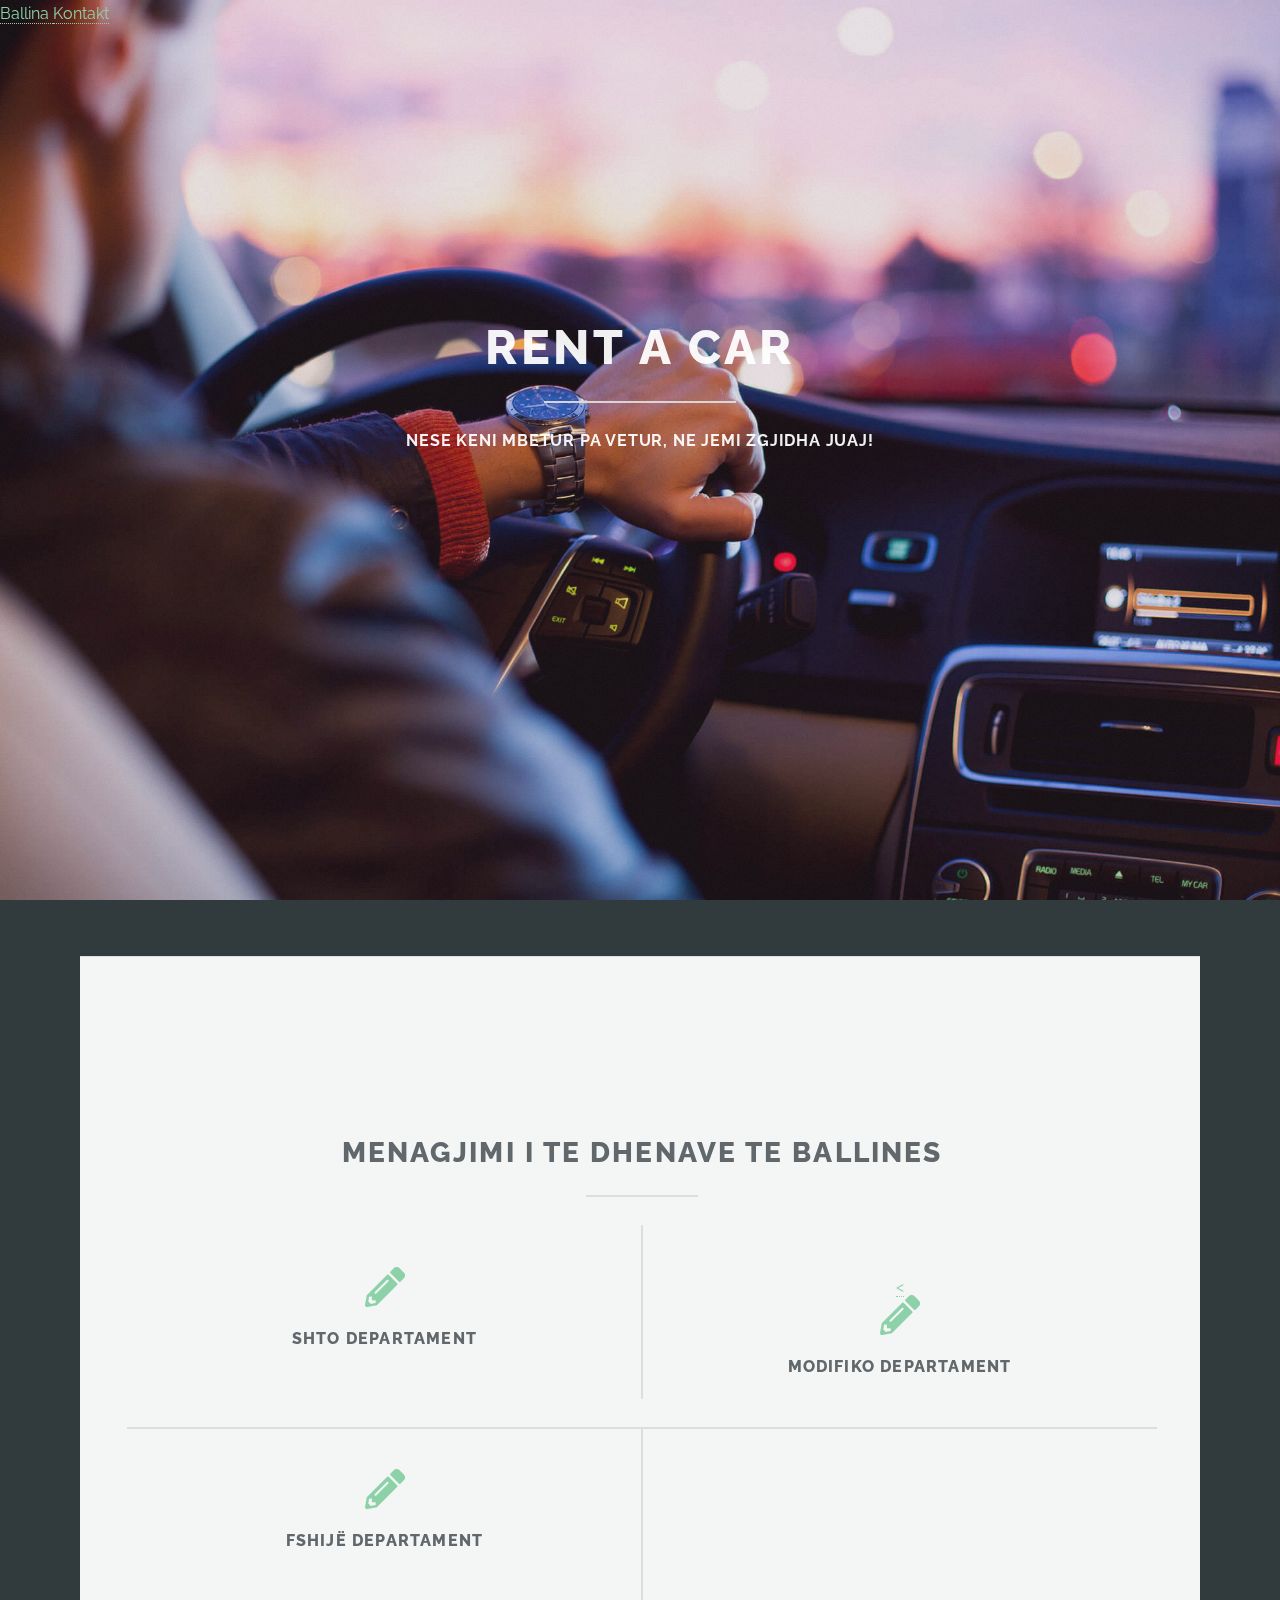
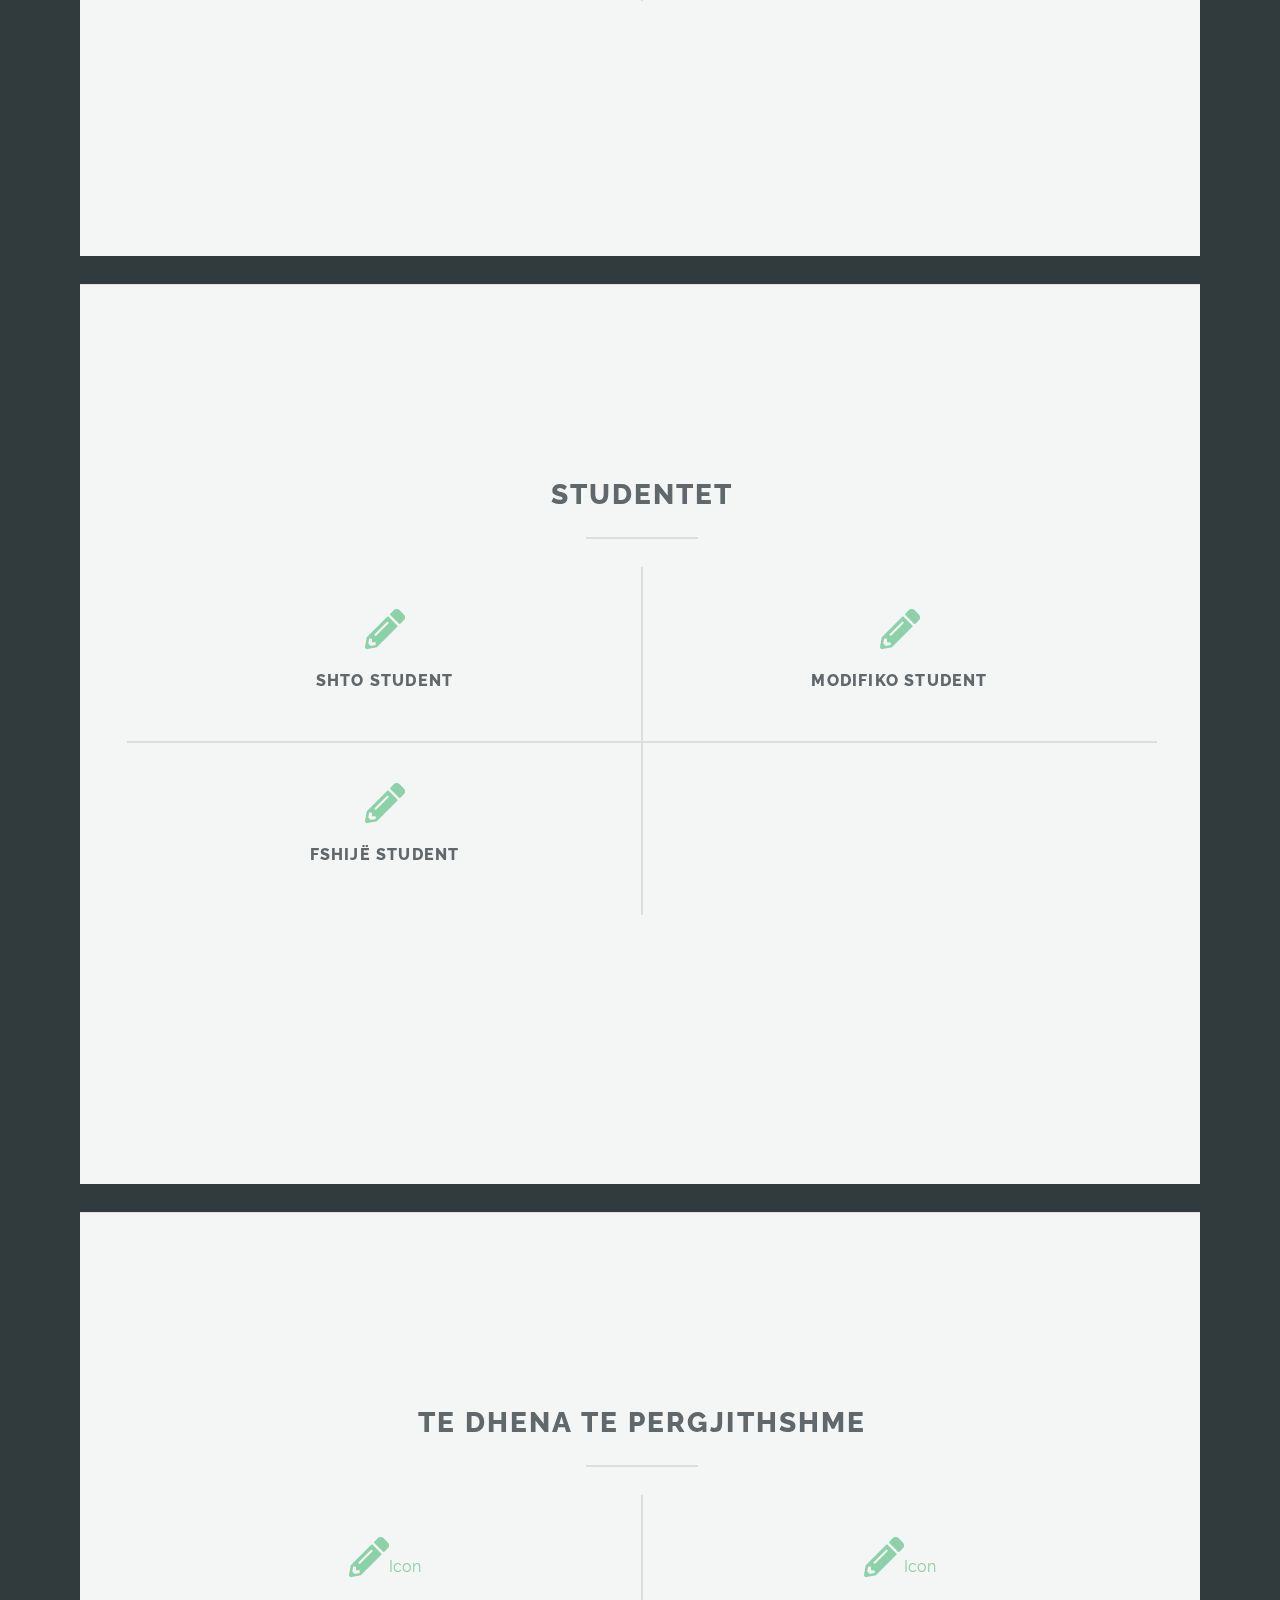
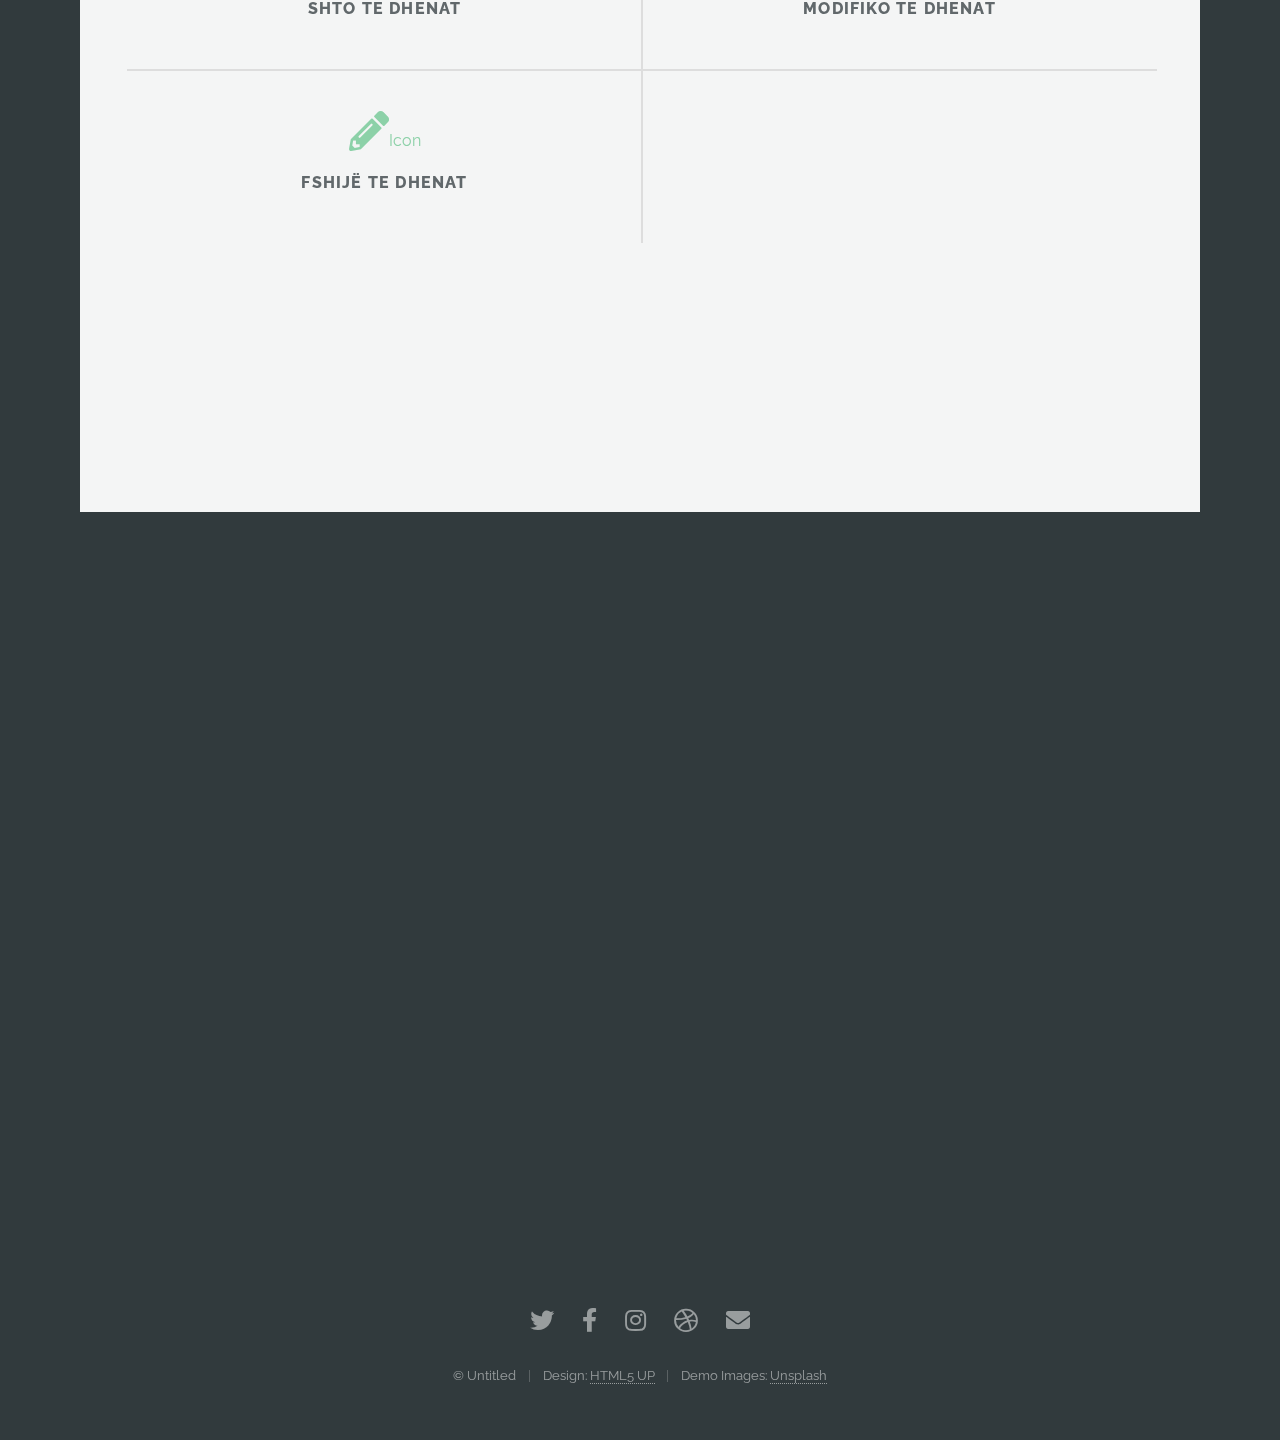
<file: ModuliPerdoruesit/index.html>
<?php


	include('login.php'); // Include Login Script
	if ((isset($_SESSION['username']) != '')) 
	{
		header('Location: admin_home.php');
	}	
?>
<!DOCTYPE HTML>
<!--
	Highlights by HTML5 UP
	html5up.net | @ajlkn
	Free for personal and commercial use under the CCA 3.0 license (html5up.net/license)
-->
<html>
	<head>
		<title>Rent a Car </title>
		<meta charset="utf-8" />
		<meta name="viewport" content="width=device-width, initial-scale=1, user-scalable=no" />
		<link rel="stylesheet" href="assets/css/main.css" />
	</head>
	<body class="is-preload">
	<nav id="nav">
	<a href="index.php"> Ballina </a>
		<a href="kontakt.php"> Kontakt</a>
		</nav>

		<!-- Header -->
			<section id="header">
				<header class="major">
					<h1>Rent a Car </h1>
					<p>Nese keni mbetur pa vetur, ne jemi zgjidha juaj!</p>
				</header>
			</section>

		<!-- One --> </br>
			<section id="one" class="main special">
				<div class="container">
					<span class="image fit primary"><img src="images/pic02.jpg" alt="" /></span>
					<div class="content">
						<header class="major">
							<h2>MENAGJIMI I TE DHENAVE TE BALLINES</</h2>
						</header>
						<ul class="icons-grid">
							<li>
								<a href="shto_departament.php"><span class="icon solid major fa-pencil-alt"></span>
								<h3>Shto Departament</h3></a>
							</li>
							<li>
								<a href="modifiko_departament.php"><<span class="icon solid major fa-pencil-alt"></span>
								<h3>Modifiko Departament</h3></a>
							</li>
							<li>
								<a href="fshije_departament.php"><span class="icon solid major fa-pencil-alt"></span>
								<h3>Fshijë Departament</h3></a>
							</li>
						</ul>
					</div>
				</div>
			</section>
 </br>
		<!-- Two -->
			<section id="two" class="main special">
				<div class="container">
					<span class="image fit primary"><img src="images/pic02.jpg" alt="" /></span>
					<div class="content">
						<header class="major">
							<h2>Studentet</h2>
						</header>
						<ul class="icons-grid">
							<li>
								<a href="shto_student.php"><span class="icon solid major fa-pencil-alt"></span>
								<h3>Shto Student</h3></a>
							</li>
							<li>
								<a href="modifiko_student.php"><span class="icon solid major fa-pencil-alt"></span>
								<h3>Modifiko Student</h3></a>
							</li>
							<li>
								<a href="fshije_student.php"><span class="icon solid major fa-pencil-alt"></span>
								<h3>Fshijë Student</h3></a>
							</li>
						</ul>
					</div>
				</div>
			</section>
 </br>
		<!-- Three -->
			<section id="three" class="main special">
				<div class="container">
					<span class="image fit primary"><img src="images/pic02.jpg" alt="" /></span>
					<div class="content">
						<header class="major">
							<h2>Te dhena te pergjithshme</h2>
						</header>
						<ul class="icons-grid">
							<li>
							<a href="shto_tedhena.php" class="icons-grid"><span class="icon solid major fa-pencil-alt">Icon</span></a>
											<h3>Shto te dhenat</h3>
							</li>
							<li>
							<a href="modifiko_tedhena.php" class="icons-grid"><span class="icon solid major fa-pencil-alt">Icon</span></a>
											<h3>Modifiko te dhenat</h3>
							</li>
							<li>
								<a href="fshije_tedhena.php" class="icons-grid"><span class="icon solid major fa-pencil-alt">Icon</span></a>
											<h3>Fshijë te dhenat</h3>
							</li>
						</ul>
					</div>
				</div>
			</section>
 </br>


		<!-- Footer -->
			<section id="footer">
				<footer>
					<ul class="icons">
						<li><a href="#" class="icon brands alt fa-twitter"><span class="label">Twitter</span></a></li>
						<li><a href="#" class="icon brands alt fa-facebook-f"><span class="label">Facebook</span></a></li>
						<li><a href="#" class="icon brands alt fa-instagram"><span class="label">Instagram</span></a></li>
						<li><a href="#" class="icon brands alt fa-dribbble"><span class="label">Dribbble</span></a></li>
						<li><a href="#" class="icon solid alt fa-envelope"><span class="label">Email</span></a></li>
					</ul>
					<ul class="copyright">
						<li>&copy; Untitled</li><li>Design: <a href="http://html5up.net">HTML5 UP</a></li><li>Demo Images: <a href="http://unsplash.com">Unsplash</a></li>
					</ul>
				</footer>
			</section>

		<!-- Scripts -->
			<script src="assets/js/jquery.min.js"></script>
			<script src="assets/js/jquery.scrollex.min.js"></script>
			<script src="assets/js/jquery.scrolly.min.js"></script>
			<script src="assets/js/browser.min.js"></script>
			<script src="assets/js/breakpoints.min.js"></script>
			<script src="assets/js/util.js"></script>
			<script src="assets/js/main.js"></script>
	
	</body>
</html>
</file>
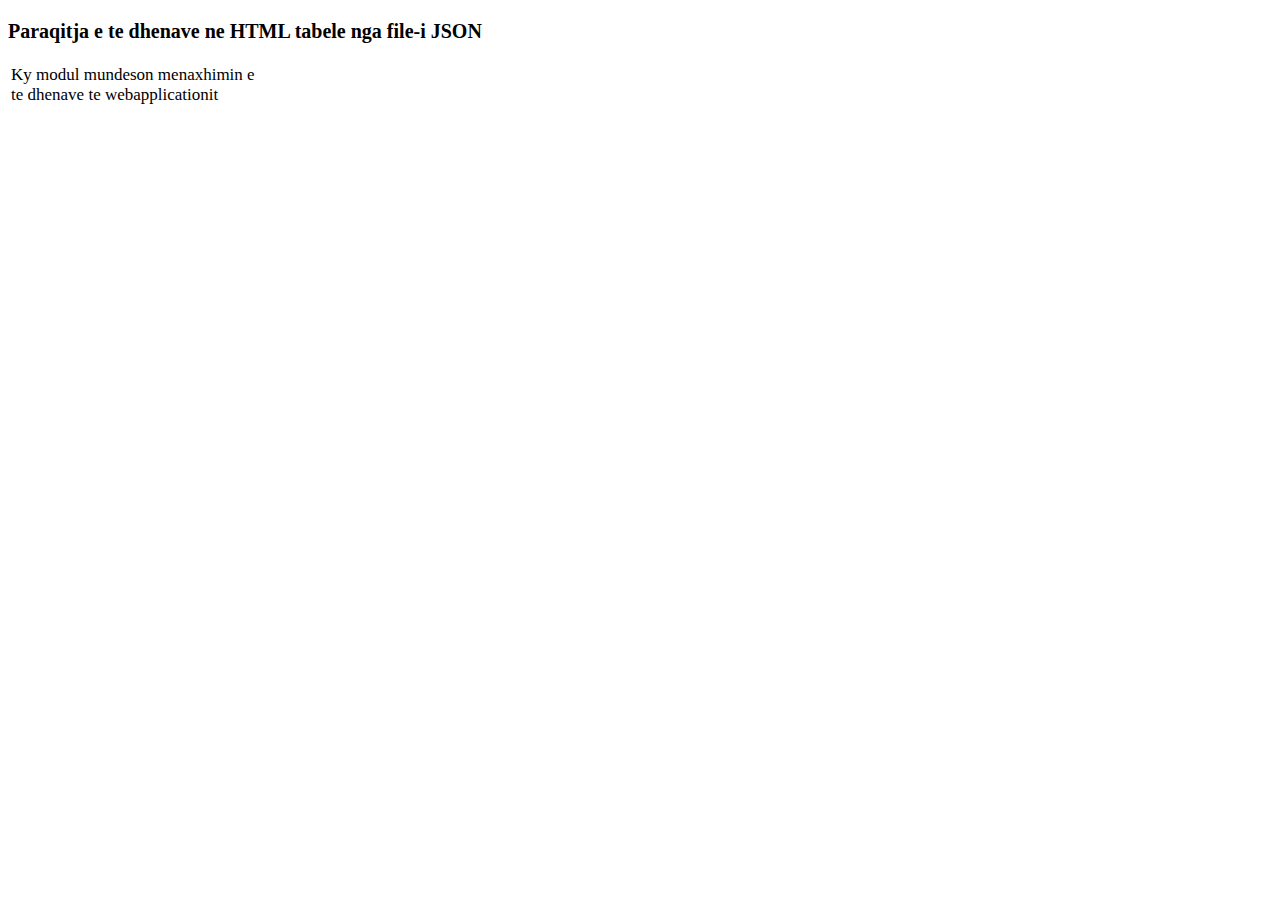
<file: ModuliAdministratorit/jquery.html>
<!DOCTYPE html>
<html>
<head>
    <script src="jquery.js"></script>

    <style>
        table
        {
            width: 20%;
            font: 17px Calibri;
        }
        table, th, td 
        {
            border: solid 0px #DDD;
            border-collapse: collapse;
            padding: 2px 3px;
            text-align: left;
        }
    </style>
</head>
<body>
    <p style=" font: 20px Calibri;"><b>Paraqitja e te dhenave ne HTML tabele nga file-i JSON</b></p>
    <div id="showData"></div>
</body>

<script>
    $(document).ready(function () {
        $.getJSON("test.json", function (data) {

            var arrItems = [];      // THE ARRAY TO STORE JSON ITEMS.
            $.each(data, function (index, value) {
                arrItems.push(value);       // PUSH THE VALUES INSIDE THE ARRAY.
            });

            // EXTRACT VALUE FOR TABLE HEADER.
            var col = [];
            for (var i = 0; i < arrItems.length; i++) {
                for (var key in arrItems[i]) {
                    if (col.indexOf(key) === -1) {
                        col.push(key);
                    }
                }
            }

            // CREATE DYNAMIC TABLE.
            var table = document.createElement("table");

            // CREATE HTML TABLE HEADER ROW USING THE EXTRACTED HEADERS ABOVE.

            var tr = table.insertRow(-1);                   // TABLE ROW.

           /* for (var i = 0; i < col.length; i++) {
                var th = document.createElement("th");      // TABLE HEADER.
                th.innerHTML = col[i];
                tr.appendChild(th);
            }*/

            // ADD JSON DATA TO THE TABLE AS ROWS.
            for (var i = 0; i < arrItems.length; i++) {

                tr = table.insertRow(-1);

                for (var j = 0; j < col.length; j++) {
                    var tabCell = tr.insertCell(-1);
                    tabCell.innerHTML = arrItems[i][col[j]];
                }
            }

            // FINALLY ADD THE NEWLY CREATED TABLE WITH JSON DATA TO A CONTAINER.
            var divContainer = document.getElementById("showData");
            divContainer.innerHTML = "";
            divContainer.appendChild(table);
        });
    });
</script>
</html>
</file>
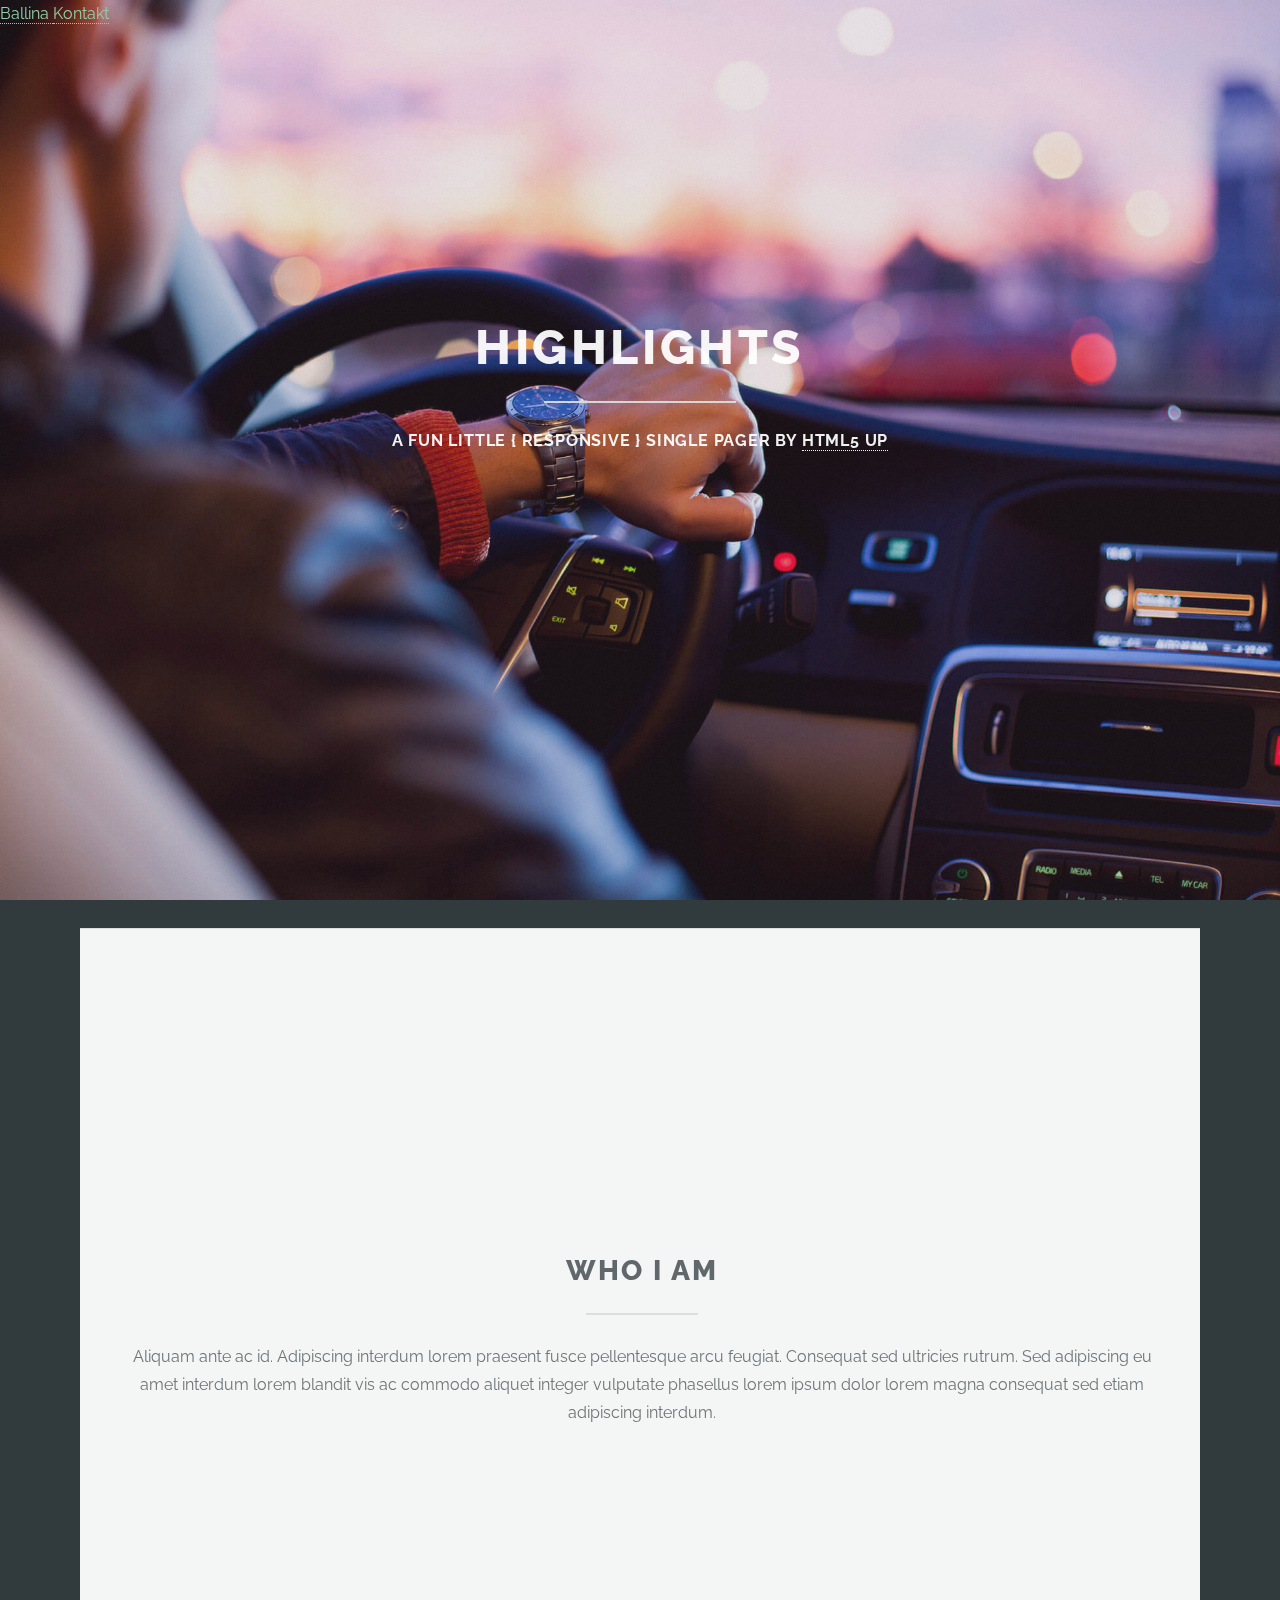
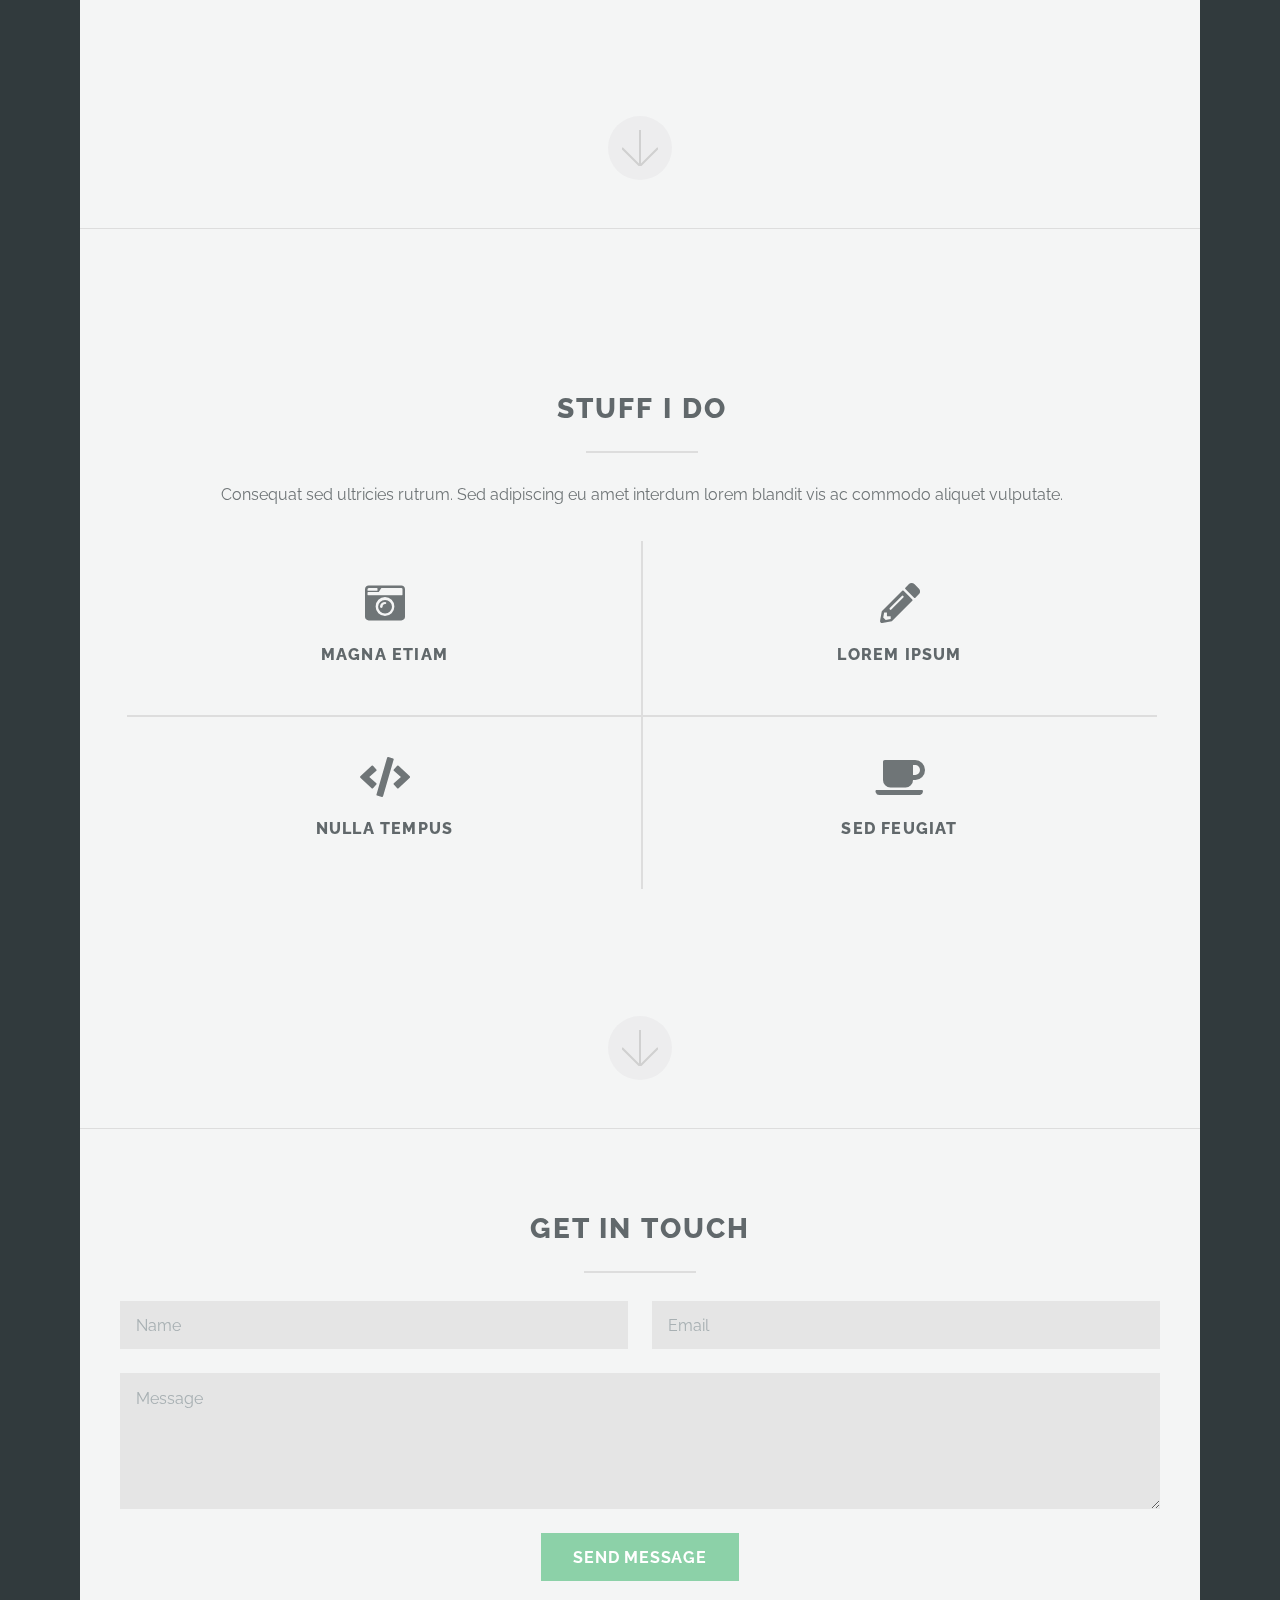
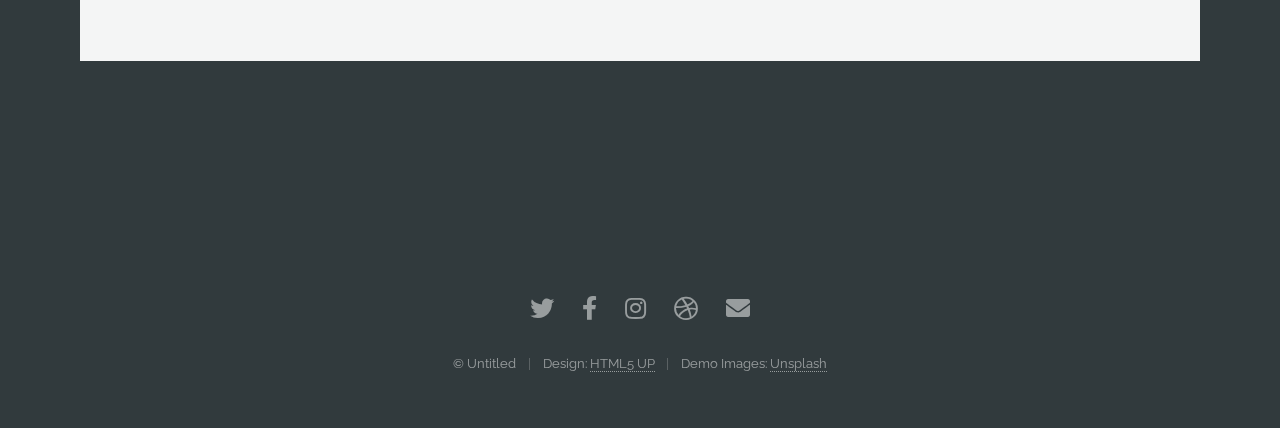
<file: ModuliPerdoruesit/kontakt.php.html>
<!DOCTYPE HTML>
<!--
	Highlights by HTML5 UP
	html5up.net | @ajlkn
	Free for personal and commercial use under the CCA 3.0 license (html5up.net/license)
-->
<html>
	<head>
		<title>Highlights by HTML5 UP</title>
		<meta charset="utf-8" />
		<meta name="viewport" content="width=device-width, initial-scale=1, user-scalable=no" />
		<link rel="stylesheet" href="assets/css/main.css" />
	</head>
	<body class="is-preload">
	<nav id="nav">
	<a href="index.php"> Ballina </a>
		<a href="kontakt.php"> Kontakt</a>
		</nav>

		<!-- Header -->
			<section id="header">
				<header class="major">
					<h1>Highlights</h1>
					<p>A fun little { responsive } single pager by <a href="http://html5up.net">HTML5 UP</a></p>
				</header>
			</section>

		<!-- One -->
			<section id="one" class="main special">
				<div class="container">
					<span class="image fit primary"><img src="images/pic01.jpg" alt="" /></span>
					<div class="content">
						<header class="major">
							<h2>Who I am</h2>
						</header>
						<p>Aliquam ante ac id. Adipiscing interdum lorem praesent fusce pellentesque arcu feugiat. Consequat sed ultricies rutrum. Sed adipiscing eu amet interdum lorem blandit vis ac commodo aliquet integer vulputate phasellus lorem ipsum dolor lorem magna consequat sed etiam adipiscing interdum.</p>
					</div>
					<a href="#two" class="goto-next scrolly">Next</a>
				</div>
			</section>

		<!-- Two -->
			<section id="two" class="main special">
				<div class="container">
					<span class="image fit primary"><img src="images/pic02.jpg" alt="" /></span>
					<div class="content">
						<header class="major">
							<h2>Stuff I do</h2>
						</header>
						<p>Consequat sed ultricies rutrum. Sed adipiscing eu amet interdum lorem blandit vis ac commodo aliquet vulputate.</p>
						<ul class="icons-grid">
							<li>
								<span class="icon solid major fa-camera-retro"></span>
								<h3>Magna Etiam</h3>
							</li>
							<li>
								<span class="icon solid major fa-pencil-alt"></span>
								<h3>Lorem Ipsum</h3>
							</li>
							<li>
								<span class="icon solid major fa-code"></span>
								<h3>Nulla Tempus</h3>
							</li>
							<li>
								<span class="icon solid major fa-coffee"></span>
								<h3>Sed Feugiat</h3>
							</li>
						</ul>
					</div>
					<a href="#three" class="goto-next scrolly">Next</a>
				</div>
			</section>



		<!-- Footer -->
			<section id="footer">
				<div class="container">
					<header class="major">
						<h2>Get in touch</h2>
					</header>
					<form method="post" action="#">
						<div class="row gtr-uniform">
							<div class="col-6 col-12-xsmall"><input type="text" name="name" id="name" placeholder="Name" /></div>
							<div class="col-6 col-12-xsmall"><input type="email" name="email" id="email" placeholder="Email" /></div>
							<div class="col-12"><textarea name="message" id="message" placeholder="Message" rows="4"></textarea></div>
							<div class="col-12">
								<ul class="actions special">
									<li><input type="submit" value="Send Message" class="primary" /></li>
								</ul>
							</div>
						</div>
					</form>
				</div>
				<footer>
					<ul class="icons">
						<li><a href="#" class="icon brands alt fa-twitter"><span class="label">Twitter</span></a></li>
						<li><a href="#" class="icon brands alt fa-facebook-f"><span class="label">Facebook</span></a></li>
						<li><a href="#" class="icon brands alt fa-instagram"><span class="label">Instagram</span></a></li>
						<li><a href="#" class="icon brands alt fa-dribbble"><span class="label">Dribbble</span></a></li>
						<li><a href="#" class="icon solid alt fa-envelope"><span class="label">Email</span></a></li>
					</ul>
					<ul class="copyright">
						<li>&copy; Untitled</li><li>Design: <a href="http://html5up.net">HTML5 UP</a></li><li>Demo Images: <a href="http://unsplash.com">Unsplash</a></li>
					</ul>
				</footer>
			</section>

		<!-- Scripts -->
			<script src="assets/js/jquery.min.js"></script>
			<script src="assets/js/jquery.scrollex.min.js"></script>
			<script src="assets/js/jquery.scrolly.min.js"></script>
			<script src="assets/js/browser.min.js"></script>
			<script src="assets/js/breakpoints.min.js"></script>
			<script src="assets/js/util.js"></script>
			<script src="assets/js/main.js"></script>

	</body>
</html>
</file>
<file: ModuliPerdoruesit/assets/css/main.css>
@import url("fontawesome-all.min.css");
@import url("https://fonts.googleapis.com/css?family=Raleway:400,400italic,700,800");

/*
	Highlights by HTML5 UP
	html5up.net | @ajlkn
	Free for personal and commercial use under the CCA 3.0 license (html5up.net/license)
*/

html, body, div, span, applet, object,
iframe, h1, h2, h3, h4, h5, h6, p, blockquote,
pre, a, abbr, acronym, address, big, cite,
code, del, dfn, em, img, ins, kbd, q, s, samp,
small, strike, strong, sub, sup, tt, var, b,
u, i, center, dl, dt, dd, ol, ul, li, fieldset,
form, label, legend, table, caption, tbody,
tfoot, thead, tr, th, td, article, aside,
canvas, details, embed, figure, figcaption,
footer, header, hgroup, menu, nav, output, ruby,
section, summary, time, mark, audio, video {
	margin: 0;
	padding: 0;
	border: 0;
	font-size: 100%;
	font: inherit;
	vertical-align: baseline;}

article, aside, details, figcaption, figure,
footer, header, hgroup, menu, nav, section {
	display: block;}

body {
	line-height: 1;
}

ol, ul {
	list-style: none;
}

blockquote, q {
	quotes: none;
}

	blockquote:before, blockquote:after, q:before, q:after {
		content: '';
		content: none;
	}

table {
	border-collapse: collapse;
	border-spacing: 0;
}

body {
	-webkit-text-size-adjust: none;
}

mark {
	background-color: transparent;
	color: inherit;
}

input::-moz-focus-inner {
	border: 0;
	padding: 0;
}

input, select, textarea {
	-moz-appearance: none;
	-webkit-appearance: none;
	-ms-appearance: none;
	appearance: none;
}

/* Basic */

	html {
		box-sizing: border-box;
	}

	*, *:before, *:after {
		box-sizing: inherit;
	}

	html {
		background-color: #313a3d;
		background-attachment: fixed,						fixed;
		background-image: url("images/overlay.png"), url("../../images/bg.jpg");
		background-position: top left,					center center;
		background-repeat: repeat,						none;
		background-size: auto,						cover;
	}

	html.is-preload *, html.is-preload *:before, html.is-preload *:after {
		-moz-animation: none !important;
		-webkit-animation: none !important;
		-ms-animation: none !important;
		animation: none !important;
		-moz-transition: none !important;
		-webkit-transition: none !important;
		-ms-transition: none !important;
		transition: none !important;
	}

	html.is-touch {
		height: 100vh;
		overflow: hidden;
	}

		html.is-touch #wrapper {
			-webkit-backface-visibility: hidden;
			-webkit-overflow-scrolling: touch;
			-webkit-transform: translate3d(0, 0, 0);
			height: 100vh;
			overflow: auto;
		}

	body, input, select, textarea {
		color: #6f7577;
		font-family: "Raleway", "Helvetica", sans-serif;
		font-size: 15pt;
		font-weight: 400;
		line-height: 1.75em;
	}

	a {
		-moz-transition: color 0.2s ease-in-out, border-bottom-color 0.2s ease-in-out;
		-webkit-transition: color 0.2s ease-in-out, border-bottom-color 0.2s ease-in-out;
		-ms-transition: color 0.2s ease-in-out, border-bottom-color 0.2s ease-in-out;
		transition: color 0.2s ease-in-out, border-bottom-color 0.2s ease-in-out;
		border-bottom: dotted 1px;
		color: #8cd1a8;
		text-decoration: none;
	}

		a:hover {
			border-bottom-color: transparent !important;
			color: #8cd1a8 !important;
			text-decoration: none;
		}

	strong, b {
		color: #61686b;
		font-weight: 700;
	}

	em, i {
		font-style: italic;
	}

	p {
		margin: 0 0 2em 0;
	}

	h1, h2, h3, h4, h5, h6 {
		color: #61686b;
		font-weight: 800;
		letter-spacing: 0.075em;
		line-height: 1em;
		margin: 0 0 1em 0;
		text-transform: uppercase;
	}

		h1 a, h2 a, h3 a, h4 a, h5 a, h6 a {
			color: inherit;
			text-decoration: none;
		}

	h2 {
		font-size: 1.75em;
		line-height: 1.5em;
	}

	h3 {
		font-size: 1em;
		line-height: 1.5em;
	}

	h4 {
		font-size: 0.9em;
		line-height: 1.5em;
	}

	h5 {
		font-size: 0.8em;
		line-height: 1.5em;
	}

	h6 {
		font-size: 0.7em;
		line-height: 1.5em;
	}

	sub {
		font-size: 0.8em;
		position: relative;
		top: 0.5em;
	}

	sup {
		font-size: 0.8em;
		position: relative;
		top: -0.5em;
	}

	hr {
		border: 0;
		border-bottom: solid 1px #dddddd;
		margin: 2em 0;
	}

		hr.major {
			margin: 3em 0;
		}

	blockquote {
		border-left: solid 6px #dddddd;
		font-style: italic;
		margin: 0 0 2em 0;
		padding: 0.5em 0 0.5em 1.5em;
	}

	code {
		background: rgba(144, 144, 144, 0.075);
		font-family: "Courier New", monospace;
		font-size: 0.9em;
		margin: 0 0.25em;
		padding: 0.25em 0.65em;
	}

	pre {
		-webkit-overflow-scrolling: touch;
		font-family: "Courier New", monospace;
		font-size: 0.9em;
		margin: 0 0 2em 0;
	}

		pre code {
			display: block;
			line-height: 1.75em;
			padding: 1em 1.5em;
			overflow-x: auto;
		}

	.align-left {
		text-align: left;
	}

	.align-center {
		text-align: center;
	}

	.align-right {
		text-align: right;
	}
	
	
	
			/*== Car List CSS ==*/

.single-car-wrap {
	-webkit-box-shadow: 0 1px 5px rgba(0, 0, 0, 0.4);
	box-shadow: 0 1px 5px rgba(0, 0, 0, 0.4);
	color: #7f7f7f;
	line-height: 1.8;
	margin-bottom: 50px;
}

.single-car-wrap:last-child {
	margin-bottom: 0;
}

.car-thumb-1 {
	background-image: url(assets/img/car/car-1.jpg);
}

.car-thumb-2 {
	background-image: url(assets/img/car/car-2.jpg);
}

.car-thumb-3 {
	background-image: url(assets/img/car/car-3.jpg);
}

.car-thumb-4 {
	background-image: url(assets/img/car/car-4.jpg);
}

.car-list-thumb {
	background-size: cover;
	background-position: center center;
	height: 100%;
	max-height: 100%;
	width: 100%;
	max-width: 100%;

}

.car-list-info {
	padding-right: 10px;
	position: relative;
	margin-bottom: 10px;
}

.car-list-info h2 a {
	color: #22252c;
	font-size: 20px;
	font-weight: 600;
}

.car-list-info h5 {
	border-bottom: 1px solid #ddd;
	color:green;
	font-size: 15px;
	margin-bottom: 12px;
	margin-top: 5px;
	padding-bottom: 15px;
	text-transform: uppercase;
}

.car-info-list {
	display: -webkit-box;
	display: -ms-flexbox;
	display: flex;
	-webkit-box-orient: horizontal;
	-webkit-box-direction: normal;
	-ms-flex-flow: row nowrap;
	flex-flow: row nowrap;
	font-size: 13px;
	font-weight: 600;
	margin: 10px 0;
	text-align: center;
}

.car-info-list li {
	border: 1px solid #ccc;
	-ms-flex-preferred-size: 100%;
	flex-basis: 100%;
	padding: 3px;
	position: relative;
	list-style-type: none;
}


.car-info-list li + li {
	border-left: 1;
}

.rent-btn {
	background-color: #000;
	color: #fff;
	display: inline-block;
	font-weight: 600;
	margin-top: 5px;
	padding: 8px 30px;
	-webkit-transition: all 0.4s ease 0s;
	transition: all 0.4s ease 0s;
}

.rent-btn:hover {
	background-color: #ffd000;
	color: #fff;
}




.car-details-content h2 {
	border-bottom: 1px solid #ffd000;
	font-weight: 400;
	margin-bottom: 20px;
	padding-bottom: 10px;
}

.car-details-content h2 span {
	float: right;
	font-size: 18px;
}

.car-details-info {
	color: #666;
	line-height: 2;
	padding-top: 30px;
}

.car-details-info h4 {
	color: #000;
	font-size: 20px;
	margin-bottom: 10px;
	text-transform: uppercase;
}

.technical-info {
	margin-top: 30px;
}

.tech-info-list li {
	float: left;
	position: relative;
	width: 33.333%;
}

.tech-info-list ul {
	line-height: 5;
	overflow: hidden;
}

.tech-info-list li::before {
	color: #fab702;
	content: "\f058";
	font-family: FontAwesome;
	margin-right: 15px;
}

.car-preview-crousel .owl-dots {
	background-color: rgba(0, 0, 0, 0.5);
	margin-top: -33px;
	padding: 5px;
	position: relative;
	text-align: center;
	z-index: 99;
}

.car-preview-crousel .owl-dots div {
	background-color: #fff;
	border-radius: 50%;
	display: inline-block;
	height: 10px;
	margin-right: 5px;
	width: 10px;
}

.car-preview-crousel .owl-dots div.active {
	background-color: #ffd000;
}


/* Container */

	.container {
		margin: 0 auto;
		max-width: calc(100% - 4em);
		width: 70em;
	}

		.container.xsmall {
			width: 8.75em;
		}

		.container.small {
			width: 17.5em;
		}

		.container.medium {
			width: 26.25em;
		}

		.container.large {
			width: 43.75em;
		}

		.container.xlarge {
			width: 52.5em;
		}

		.container.max {
			width: 100%;
		}

		@media screen and (max-width: 980px) {

			.container {
				width: 80% !important;
				max-width: 100% !important;
			}

		}

		@media screen and (max-width: 480px) {

			.container {
				width: 100% !important;
			}

		}

/* Row */

	.row {
		display: flex;
		flex-wrap: wrap;
		box-sizing: border-box;
		align-items: stretch;
	}

		.row > * {
			box-sizing: border-box;
		}

		.row.gtr-uniform > * > :last-child {
			margin-bottom: 0;
		}

		.row.aln-left {
			justify-content: flex-start;
		}

		.row.aln-center {
			justify-content: center;
		}

		.row.aln-right {
			justify-content: flex-end;
		}

		.row.aln-top {
			align-items: flex-start;
		}

		.row.aln-middle {
			align-items: center;
		}

		.row.aln-bottom {
			align-items: flex-end;
		}

		.row > .imp {
			order: -1;
		}

		.row > .col-1 {
			width: 8.33333%;
		}

		.row > .off-1 {
			margin-left: 8.33333%;
		}

		.row > .col-2 {
			width: 16.66667%;
		}

		.row > .off-2 {
			margin-left: 16.66667%;
		}

		.row > .col-3 {
			width: 25%;
		}

		.row > .off-3 {
			margin-left: 25%;
		}

		.row > .col-4 {
			width: 33.33333%;
		}

		.row > .off-4 {
			margin-left: 33.33333%;
		}

		.row > .col-5 {
			width: 41.66667%;
		}

		.row > .off-5 {
			margin-left: 41.66667%;
		}

		.row > .col-6 {
			width: 50%;
		}

		.row > .off-6 {
			margin-left: 50%;
		}

		.row > .col-7 {
			width: 58.33333%;
		}

		.row > .off-7 {
			margin-left: 58.33333%;
		}

		.row > .col-8 {
			width: 66.66667%;
		}

		.row > .off-8 {
			margin-left: 66.66667%;
		}

		.row > .col-9 {
			width: 75%;
		}

		.row > .off-9 {
			margin-left: 75%;
		}

		.row > .col-10 {
			width: 83.33333%;
		}

		.row > .off-10 {
			margin-left: 83.33333%;
		}

		.row > .col-11 {
			width: 91.66667%;
		}

		.row > .off-11 {
			margin-left: 91.66667%;
		}

		.row > .col-12 {
			width: 100%;
		}

		.row > .off-12 {
			margin-left: 100%;
		}

		.row.gtr-0 {
			margin-top: 0;
			margin-left: 0em;
		}

			.row.gtr-0 > * {
				padding: 0 0 0 0em;
			}

			.row.gtr-0.gtr-uniform {
				margin-top: 0em;
			}

				.row.gtr-0.gtr-uniform > * {
					padding-top: 0em;
				}

		.row.gtr-25 {
			margin-top: 0;
			margin-left: -0.375em;
		}

			.row.gtr-25 > * {
				padding: 0 0 0 0.375em;
			}

			.row.gtr-25.gtr-uniform {
				margin-top: -0.375em;
			}

				.row.gtr-25.gtr-uniform > * {
					padding-top: 0.375em;
				}

		.row.gtr-50 {
			margin-top: 0;
			margin-left: -0.75em;
		}

			.row.gtr-50 > * {
				padding: 0 0 0 0.75em;
			}

			.row.gtr-50.gtr-uniform {
				margin-top: -0.75em;
			}

				.row.gtr-50.gtr-uniform > * {
					padding-top: 0.75em;
				}

		.row {
			margin-top: 0;
			margin-left: -1.5em;
		}

			.row > * {
				padding: 0 0 0 1.5em;
			}

			.row.gtr-uniform {
				margin-top: -1.5em;
			}

				.row.gtr-uniform > * {
					padding-top: 1.5em;
				}

		.row.gtr-150 {
			margin-top: 0;
			margin-left: -2.25em;
		}

			.row.gtr-150 > * {
				padding: 0 0 0 2.25em;
			}

			.row.gtr-150.gtr-uniform {
				margin-top: -2.25em;
			}

				.row.gtr-150.gtr-uniform > * {
					padding-top: 2.25em;
				}

		.row.gtr-200 {
			margin-top: 0;
			margin-left: -3em;
		}

			.row.gtr-200 > * {
				padding: 0 0 0 3em;
			}

			.row.gtr-200.gtr-uniform {
				margin-top: -3em;
			}

				.row.gtr-200.gtr-uniform > * {
					padding-top: 3em;
				}

		@media screen and (max-width: 1680px) {

			.row {
				display: flex;
				flex-wrap: wrap;
				box-sizing: border-box;
				align-items: stretch;
			}

				.row > * {
					box-sizing: border-box;
				}

				.row.gtr-uniform > * > :last-child {
					margin-bottom: 0;
				}

				.row.aln-left {
					justify-content: flex-start;
				}

				.row.aln-center {
					justify-content: center;
				}

				.row.aln-right {
					justify-content: flex-end;
				}

				.row.aln-top {
					align-items: flex-start;
				}

				.row.aln-middle {
					align-items: center;
				}

				.row.aln-bottom {
					align-items: flex-end;
				}

				.row > .imp-large {
					order: -1;
				}

				.row > .col-1-large {
					width: 8.33333%;
				}

				.row > .off-1-large {
					margin-left: 8.33333%;
				}

				.row > .col-2-large {
					width: 16.66667%;
				}

				.row > .off-2-large {
					margin-left: 16.66667%;
				}

				.row > .col-3-large {
					width: 25%;
				}

				.row > .off-3-large {
					margin-left: 25%;
				}

				.row > .col-4-large {
					width: 33.33333%;
				}

				.row > .off-4-large {
					margin-left: 33.33333%;
				}

				.row > .col-5-large {
					width: 41.66667%;
				}

				.row > .off-5-large {
					margin-left: 41.66667%;
				}

				.row > .col-6-large {
					width: 50%;
				}

				.row > .off-6-large {
					margin-left: 50%;
				}

				.row > .col-7-large {
					width: 58.33333%;
				}

				.row > .off-7-large {
					margin-left: 58.33333%;
				}

				.row > .col-8-large {
					width: 66.66667%;
				}

				.row > .off-8-large {
					margin-left: 66.66667%;
				}

				.row > .col-9-large {
					width: 75%;
				}

				.row > .off-9-large {
					margin-left: 75%;
				}

				.row > .col-10-large {
					width: 83.33333%;
				}

				.row > .off-10-large {
					margin-left: 83.33333%;
				}

				.row > .col-11-large {
					width: 91.66667%;
				}

				.row > .off-11-large {
					margin-left: 91.66667%;
				}

				.row > .col-12-large {
					width: 100%;
				}

				.row > .off-12-large {
					margin-left: 100%;
				}

				.row.gtr-0 {
					margin-top: 0;
					margin-left: 0em;
				}

					.row.gtr-0 > * {
						padding: 0 0 0 0em;
					}

					.row.gtr-0.gtr-uniform {
						margin-top: 0em;
					}

						.row.gtr-0.gtr-uniform > * {
							padding-top: 0em;
						}

				.row.gtr-25 {
					margin-top: 0;
					margin-left: -0.375em;
				}

					.row.gtr-25 > * {
						padding: 0 0 0 0.375em;
					}

					.row.gtr-25.gtr-uniform {
						margin-top: -0.375em;
					}

						.row.gtr-25.gtr-uniform > * {
							padding-top: 0.375em;
						}

				.row.gtr-50 {
					margin-top: 0;
					margin-left: -0.75em;
				}

					.row.gtr-50 > * {
						padding: 0 0 0 0.75em;
					}

					.row.gtr-50.gtr-uniform {
						margin-top: -0.75em;
					}

						.row.gtr-50.gtr-uniform > * {
							padding-top: 0.75em;
						}

				.row {
					margin-top: 0;
					margin-left: -1.5em;
				}

					.row > * {
						padding: 0 0 0 1.5em;
					}

					.row.gtr-uniform {
						margin-top: -1.5em;
					}

						.row.gtr-uniform > * {
							padding-top: 1.5em;
						}

				.row.gtr-150 {
					margin-top: 0;
					margin-left: -2.25em;
				}

					.row.gtr-150 > * {
						padding: 0 0 0 2.25em;
					}

					.row.gtr-150.gtr-uniform {
						margin-top: -2.25em;
					}

						.row.gtr-150.gtr-uniform > * {
							padding-top: 2.25em;
						}

				.row.gtr-200 {
					margin-top: 0;
					margin-left: -3em;
				}

					.row.gtr-200 > * {
						padding: 0 0 0 3em;
					}

					.row.gtr-200.gtr-uniform {
						margin-top: -3em;
					}

						.row.gtr-200.gtr-uniform > * {
							padding-top: 3em;
						}

		}

		@media screen and (max-width: 980px) {

			.row {
				display: flex;
				flex-wrap: wrap;
				box-sizing: border-box;
				align-items: stretch;
			}

				.row > * {
					box-sizing: border-box;
				}

				.row.gtr-uniform > * > :last-child {
					margin-bottom: 0;
				}

				.row.aln-left {
					justify-content: flex-start;
				}

				.row.aln-center {
					justify-content: center;
				}

				.row.aln-right {
					justify-content: flex-end;
				}

				.row.aln-top {
					align-items: flex-start;
				}

				.row.aln-middle {
					align-items: center;
				}

				.row.aln-bottom {
					align-items: flex-end;
				}

				.row > .imp-medium {
					order: -1;
				}

				.row > .col-1-medium {
					width: 8.33333%;
				}

				.row > .off-1-medium {
					margin-left: 8.33333%;
				}

				.row > .col-2-medium {
					width: 16.66667%;
				}

				.row > .off-2-medium {
					margin-left: 16.66667%;
				}

				.row > .col-3-medium {
					width: 25%;
				}

				.row > .off-3-medium {
					margin-left: 25%;
				}

				.row > .col-4-medium {
					width: 33.33333%;
				}

				.row > .off-4-medium {
					margin-left: 33.33333%;
				}

				.row > .col-5-medium {
					width: 41.66667%;
				}

				.row > .off-5-medium {
					margin-left: 41.66667%;
				}

				.row > .col-6-medium {
					width: 50%;
				}

				.row > .off-6-medium {
					margin-left: 50%;
				}

				.row > .col-7-medium {
					width: 58.33333%;
				}

				.row > .off-7-medium {
					margin-left: 58.33333%;
				}

				.row > .col-8-medium {
					width: 66.66667%;
				}

				.row > .off-8-medium {
					margin-left: 66.66667%;
				}

				.row > .col-9-medium {
					width: 75%;
				}

				.row > .off-9-medium {
					margin-left: 75%;
				}

				.row > .col-10-medium {
					width: 83.33333%;
				}

				.row > .off-10-medium {
					margin-left: 83.33333%;
				}

				.row > .col-11-medium {
					width: 91.66667%;
				}

				.row > .off-11-medium {
					margin-left: 91.66667%;
				}

				.row > .col-12-medium {
					width: 100%;
				}

				.row > .off-12-medium {
					margin-left: 100%;
				}

				.row.gtr-0 {
					margin-top: 0;
					margin-left: 0em;
				}

					.row.gtr-0 > * {
						padding: 0 0 0 0em;
					}

					.row.gtr-0.gtr-uniform {
						margin-top: 0em;
					}

						.row.gtr-0.gtr-uniform > * {
							padding-top: 0em;
						}

				.row.gtr-25 {
					margin-top: 0;
					margin-left: -0.375em;
				}

					.row.gtr-25 > * {
						padding: 0 0 0 0.375em;
					}

					.row.gtr-25.gtr-uniform {
						margin-top: -0.375em;
					}

						.row.gtr-25.gtr-uniform > * {
							padding-top: 0.375em;
						}

				.row.gtr-50 {
					margin-top: 0;
					margin-left: -0.75em;
				}

					.row.gtr-50 > * {
						padding: 0 0 0 0.75em;
					}

					.row.gtr-50.gtr-uniform {
						margin-top: -0.75em;
					}

						.row.gtr-50.gtr-uniform > * {
							padding-top: 0.75em;
						}

				.row {
					margin-top: 0;
					margin-left: -1.5em;
				}

					.row > * {
						padding: 0 0 0 1.5em;
					}

					.row.gtr-uniform {
						margin-top: -1.5em;
					}

						.row.gtr-uniform > * {
							padding-top: 1.5em;
						}

				.row.gtr-150 {
					margin-top: 0;
					margin-left: -2.25em;
				}

					.row.gtr-150 > * {
						padding: 0 0 0 2.25em;
					}

					.row.gtr-150.gtr-uniform {
						margin-top: -2.25em;
					}

						.row.gtr-150.gtr-uniform > * {
							padding-top: 2.25em;
						}

				.row.gtr-200 {
					margin-top: 0;
					margin-left: -3em;
				}

					.row.gtr-200 > * {
						padding: 0 0 0 3em;
					}

					.row.gtr-200.gtr-uniform {
						margin-top: -3em;
					}

						.row.gtr-200.gtr-uniform > * {
							padding-top: 3em;
						}

		}

		@media screen and (max-width: 736px) {

			.row {
				display: flex;
				flex-wrap: wrap;
				box-sizing: border-box;
				align-items: stretch;
			}

				.row > * {
					box-sizing: border-box;
				}

				.row.gtr-uniform > * > :last-child {
					margin-bottom: 0;
				}

				.row.aln-left {
					justify-content: flex-start;
				}

				.row.aln-center {
					justify-content: center;
				}

				.row.aln-right {
					justify-content: flex-end;
				}

				.row.aln-top {
					align-items: flex-start;
				}

				.row.aln-middle {
					align-items: center;
				}

				.row.aln-bottom {
					align-items: flex-end;
				}

				.row > .imp-small {
					order: -1;
				}

				.row > .col-1-small {
					width: 8.33333%;
				}

				.row > .off-1-small {
					margin-left: 8.33333%;
				}

				.row > .col-2-small {
					width: 16.66667%;
				}

				.row > .off-2-small {
					margin-left: 16.66667%;
				}

				.row > .col-3-small {
					width: 25%;
				}

				.row > .off-3-small {
					margin-left: 25%;
				}

				.row > .col-4-small {
					width: 33.33333%;
				}

				.row > .off-4-small {
					margin-left: 33.33333%;
				}

				.row > .col-5-small {
					width: 41.66667%;
				}

				.row > .off-5-small {
					margin-left: 41.66667%;
				}

				.row > .col-6-small {
					width: 50%;
				}

				.row > .off-6-small {
					margin-left: 50%;
				}

				.row > .col-7-small {
					width: 58.33333%;
				}

				.row > .off-7-small {
					margin-left: 58.33333%;
				}

				.row > .col-8-small {
					width: 66.66667%;
				}

				.row > .off-8-small {
					margin-left: 66.66667%;
				}

				.row > .col-9-small {
					width: 75%;
				}

				.row > .off-9-small {
					margin-left: 75%;
				}

				.row > .col-10-small {
					width: 83.33333%;
				}

				.row > .off-10-small {
					margin-left: 83.33333%;
				}

				.row > .col-11-small {
					width: 91.66667%;
				}

				.row > .off-11-small {
					margin-left: 91.66667%;
				}

				.row > .col-12-small {
					width: 100%;
				}

				.row > .off-12-small {
					margin-left: 100%;
				}

				.row.gtr-0 {
					margin-top: 0;
					margin-left: 0em;
				}

					.row.gtr-0 > * {
						padding: 0 0 0 0em;
					}

					.row.gtr-0.gtr-uniform {
						margin-top: 0em;
					}

						.row.gtr-0.gtr-uniform > * {
							padding-top: 0em;
						}

				.row.gtr-25 {
					margin-top: 0;
					margin-left: -0.25em;
				}

					.row.gtr-25 > * {
						padding: 0 0 0 0.25em;
					}

					.row.gtr-25.gtr-uniform {
						margin-top: -0.25em;
					}

						.row.gtr-25.gtr-uniform > * {
							padding-top: 0.25em;
						}

				.row.gtr-50 {
					margin-top: 0;
					margin-left: -0.5em;
				}

					.row.gtr-50 > * {
						padding: 0 0 0 0.5em;
					}

					.row.gtr-50.gtr-uniform {
						margin-top: -0.5em;
					}

						.row.gtr-50.gtr-uniform > * {
							padding-top: 0.5em;
						}

				.row {
					margin-top: 0;
					margin-left: -1em;
				}

					.row > * {
						padding: 0 0 0 1em;
					}

					.row.gtr-uniform {
						margin-top: -1em;
					}

						.row.gtr-uniform > * {
							padding-top: 1em;
						}

				.row.gtr-150 {
					margin-top: 0;
					margin-left: -1.5em;
				}

					.row.gtr-150 > * {
						padding: 0 0 0 1.5em;
					}

					.row.gtr-150.gtr-uniform {
						margin-top: -1.5em;
					}

						.row.gtr-150.gtr-uniform > * {
							padding-top: 1.5em;
						}

				.row.gtr-200 {
					margin-top: 0;
					margin-left: -2em;
				}

					.row.gtr-200 > * {
						padding: 0 0 0 2em;
					}

					.row.gtr-200.gtr-uniform {
						margin-top: -2em;
					}

						.row.gtr-200.gtr-uniform > * {
							padding-top: 2em;
						}

		}

		@media screen and (max-width: 480px) {

			.row {
				display: flex;
				flex-wrap: wrap;
				box-sizing: border-box;
				align-items: stretch;
			}

				.row > * {
					box-sizing: border-box;
				}

				.row.gtr-uniform > * > :last-child {
					margin-bottom: 0;
				}

				.row.aln-left {
					justify-content: flex-start;
				}

				.row.aln-center {
					justify-content: center;
				}

				.row.aln-right {
					justify-content: flex-end;
				}

				.row.aln-top {
					align-items: flex-start;
				}

				.row.aln-middle {
					align-items: center;
				}

				.row.aln-bottom {
					align-items: flex-end;
				}

				.row > .imp-xsmall {
					order: -1;
				}

				.row > .col-1-xsmall {
					width: 8.33333%;
				}

				.row > .off-1-xsmall {
					margin-left: 8.33333%;
				}

				.row > .col-2-xsmall {
					width: 16.66667%;
				}

				.row > .off-2-xsmall {
					margin-left: 16.66667%;
				}

				.row > .col-3-xsmall {
					width: 25%;
				}

				.row > .off-3-xsmall {
					margin-left: 25%;
				}

				.row > .col-4-xsmall {
					width: 33.33333%;
				}

				.row > .off-4-xsmall {
					margin-left: 33.33333%;
				}

				.row > .col-5-xsmall {
					width: 41.66667%;
				}

				.row > .off-5-xsmall {
					margin-left: 41.66667%;
				}

				.row > .col-6-xsmall {
					width: 50%;
				}

				.row > .off-6-xsmall {
					margin-left: 50%;
				}

				.row > .col-7-xsmall {
					width: 58.33333%;
				}

				.row > .off-7-xsmall {
					margin-left: 58.33333%;
				}

				.row > .col-8-xsmall {
					width: 66.66667%;
				}

				.row > .off-8-xsmall {
					margin-left: 66.66667%;
				}

				.row > .col-9-xsmall {
					width: 75%;
				}

				.row > .off-9-xsmall {
					margin-left: 75%;
				}

				.row > .col-10-xsmall {
					width: 83.33333%;
				}

				.row > .off-10-xsmall {
					margin-left: 83.33333%;
				}

				.row > .col-11-xsmall {
					width: 91.66667%;
				}

				.row > .off-11-xsmall {
					margin-left: 91.66667%;
				}

				.row > .col-12-xsmall {
					width: 100%;
				}

				.row > .off-12-xsmall {
					margin-left: 100%;
				}

				.row.gtr-0 {
					margin-top: 0;
					margin-left: 0em;
				}

					.row.gtr-0 > * {
						padding: 0 0 0 0em;
					}

					.row.gtr-0.gtr-uniform {
						margin-top: 0em;
					}

						.row.gtr-0.gtr-uniform > * {
							padding-top: 0em;
						}

				.row.gtr-25 {
					margin-top: 0;
					margin-left: -0.25em;
				}

					.row.gtr-25 > * {
						padding: 0 0 0 0.25em;
					}

					.row.gtr-25.gtr-uniform {
						margin-top: -0.25em;
					}

						.row.gtr-25.gtr-uniform > * {
							padding-top: 0.25em;
						}

				.row.gtr-50 {
					margin-top: 0;
					margin-left: -0.5em;
				}

					.row.gtr-50 > * {
						padding: 0 0 0 0.5em;
					}

					.row.gtr-50.gtr-uniform {
						margin-top: -0.5em;
					}

						.row.gtr-50.gtr-uniform > * {
							padding-top: 0.5em;
						}

				.row {
					margin-top: 0;
					margin-left: -1em;
				}

					.row > * {
						padding: 0 0 0 1em;
					}

					.row.gtr-uniform {
						margin-top: -1em;
					}

						.row.gtr-uniform > * {
							padding-top: 1em;
						}

				.row.gtr-150 {
					margin-top: 0;
					margin-left: -1.5em;
				}

					.row.gtr-150 > * {
						padding: 0 0 0 1.5em;
					}

					.row.gtr-150.gtr-uniform {
						margin-top: -1.5em;
					}

						.row.gtr-150.gtr-uniform > * {
							padding-top: 1.5em;
						}

				.row.gtr-200 {
					margin-top: 0;
					margin-left: -2em;
				}

					.row.gtr-200 > * {
						padding: 0 0 0 2em;
					}

					.row.gtr-200.gtr-uniform {
						margin-top: -2em;
					}

						.row.gtr-200.gtr-uniform > * {
							padding-top: 2em;
						}

		}
		
		
		.menu > ul
{
    display: inline;
    list-style-type: none;
    margin: 0% auto;
    text-transform: uppercase;
    
}

.menu
{
    width: 100%;
    text-align: center;
    
}

.menu li
{
	margin:0%;
	list-style:none;
  text-align:left;
}
.menu a
{

    color:white;
    text-decoration:none;
    background-color: tranparent;
    
}

.menu > ul > li 
{
    display:inline-block;
    position:relative;
    font-size:100%;
	
}
.menu > ul > li > a 
{
    padding:10px 40px;
    display:inline-block;
    border-bottom-left-radius: 10px;
    border-bottom-right-radius: 10px;

}
.menu > ul > li:hover > a, .menu > ul > .current-item > a
 {
 
    font-weight: bold;
    color:  white;
}
		
	



.menu > ul
{
    display: inline;
    list-style-type: none;
    margin: 0% auto;
    text-transform: uppercase;
    
}

.menu
{
    width: 100%;
    text-align: center;
    
}

.menu li
{
	margin:0%;
	list-style:none;
  text-align:left;
}
.menu a
{

    color:white;
    text-decoration:none;
    background-color: tranparent;
    
}

.menu > ul > li 
{
    display:inline-block;
    position:relative;
    font-size:100%;
	
}
.menu > ul > li > a 
{
    padding:10px 40px;
    display:inline-block;
    border-bottom-left-radius: 10px;
    border-bottom-right-radius: 10px;

}
.menu > ul > li:hover > a, .menu > ul > .current-item > a
 {
 
    font-weight: bold;
    color:  white;
}	

/* Loader */

	@-moz-keyframes spinner-show {
		0% {
			opacity: 0;
		}

		100% {
			opacity: 1;
		}
	}

	@-webkit-keyframes spinner-show {
		0% {
			opacity: 0;
		}

		100% {
			opacity: 1;
		}
	}

	@-ms-keyframes spinner-show {
		0% {
			opacity: 0;
		}

		100% {
			opacity: 1;
		}
	}

	@keyframes spinner-show {
		0% {
			opacity: 0;
		}

		100% {
			opacity: 1;
		}
	}

	@-moz-keyframes spinner-hide {
		0% {
			color: #464e50;
			z-index: 10001;
			-moz-transform: scale(1) rotate(0deg);
			-webkit-transform: scale(1) rotate(0deg);
			-ms-transform: scale(1) rotate(0deg);
			transform: scale(1) rotate(0deg);
		}

		99% {
			color: #313a3d;
			z-index: 10001;
			-moz-transform: scale(0.5) rotate(360deg);
			-webkit-transform: scale(0.5) rotate(360deg);
			-ms-transform: scale(0.5) rotate(360deg);
			transform: scale(0.5) rotate(360deg);
		}

		100% {
			color: #313a3d;
			z-index: -1;
			-moz-transform: scale(0) rotate(360deg);
			-webkit-transform: scale(0) rotate(360deg);
			-ms-transform: scale(0) rotate(360deg);
			transform: scale(0) rotate(360deg);
		}
	}

	@-webkit-keyframes spinner-hide {
		0% {
			color: #464e50;
			z-index: 10001;
			-moz-transform: scale(1) rotate(0deg);
			-webkit-transform: scale(1) rotate(0deg);
			-ms-transform: scale(1) rotate(0deg);
			transform: scale(1) rotate(0deg);
		}

		99% {
			color: #313a3d;
			z-index: 10001;
			-moz-transform: scale(0.5) rotate(360deg);
			-webkit-transform: scale(0.5) rotate(360deg);
			-ms-transform: scale(0.5) rotate(360deg);
			transform: scale(0.5) rotate(360deg);
		}

		100% {
			color: #313a3d;
			z-index: -1;
			-moz-transform: scale(0) rotate(360deg);
			-webkit-transform: scale(0) rotate(360deg);
			-ms-transform: scale(0) rotate(360deg);
			transform: scale(0) rotate(360deg);
		}
	}

	@-ms-keyframes spinner-hide {
		0% {
			color: #464e50;
			z-index: 10001;
			-moz-transform: scale(1) rotate(0deg);
			-webkit-transform: scale(1) rotate(0deg);
			-ms-transform: scale(1) rotate(0deg);
			transform: scale(1) rotate(0deg);
		}

		99% {
			color: #313a3d;
			z-index: 10001;
			-moz-transform: scale(0.5) rotate(360deg);
			-webkit-transform: scale(0.5) rotate(360deg);
			-ms-transform: scale(0.5) rotate(360deg);
			transform: scale(0.5) rotate(360deg);
		}

		100% {
			color: #313a3d;
			z-index: -1;
			-moz-transform: scale(0) rotate(360deg);
			-webkit-transform: scale(0) rotate(360deg);
			-ms-transform: scale(0) rotate(360deg);
			transform: scale(0) rotate(360deg);
		}
	}

	@keyframes spinner-hide {
		0% {
			color: #464e50;
			z-index: 10001;
			-moz-transform: scale(1) rotate(0deg);
			-webkit-transform: scale(1) rotate(0deg);
			-ms-transform: scale(1) rotate(0deg);
			transform: scale(1) rotate(0deg);
		}

		99% {
			color: #313a3d;
			z-index: 10001;
			-moz-transform: scale(0.5) rotate(360deg);
			-webkit-transform: scale(0.5) rotate(360deg);
			-ms-transform: scale(0.5) rotate(360deg);
			transform: scale(0.5) rotate(360deg);
		}

		100% {
			color: #313a3d;
			z-index: -1;
			-moz-transform: scale(0) rotate(360deg);
			-webkit-transform: scale(0) rotate(360deg);
			-ms-transform: scale(0) rotate(360deg);
			transform: scale(0) rotate(360deg);
		}
	}

	@-moz-keyframes spinner-rotate {
		0% {
			-moz-transform: scale(1) rotate(0deg);
			-webkit-transform: scale(1) rotate(0deg);
			-ms-transform: scale(1) rotate(0deg);
			transform: scale(1) rotate(0deg);
		}

		100% {
			-moz-transform: scale(1) rotate(360deg);
			-webkit-transform: scale(1) rotate(360deg);
			-ms-transform: scale(1) rotate(360deg);
			transform: scale(1) rotate(360deg);
		}
	}

	@-webkit-keyframes spinner-rotate {
		0% {
			-moz-transform: scale(1) rotate(0deg);
			-webkit-transform: scale(1) rotate(0deg);
			-ms-transform: scale(1) rotate(0deg);
			transform: scale(1) rotate(0deg);
		}

		100% {
			-moz-transform: scale(1) rotate(360deg);
			-webkit-transform: scale(1) rotate(360deg);
			-ms-transform: scale(1) rotate(360deg);
			transform: scale(1) rotate(360deg);
		}
	}

	@-ms-keyframes spinner-rotate {
		0% {
			-moz-transform: scale(1) rotate(0deg);
			-webkit-transform: scale(1) rotate(0deg);
			-ms-transform: scale(1) rotate(0deg);
			transform: scale(1) rotate(0deg);
		}

		100% {
			-moz-transform: scale(1) rotate(360deg);
			-webkit-transform: scale(1) rotate(360deg);
			-ms-transform: scale(1) rotate(360deg);
			transform: scale(1) rotate(360deg);
		}
	}

	@keyframes spinner-rotate {
		0% {
			-moz-transform: scale(1) rotate(0deg);
			-webkit-transform: scale(1) rotate(0deg);
			-ms-transform: scale(1) rotate(0deg);
			transform: scale(1) rotate(0deg);
		}

		100% {
			-moz-transform: scale(1) rotate(360deg);
			-webkit-transform: scale(1) rotate(360deg);
			-ms-transform: scale(1) rotate(360deg);
			transform: scale(1) rotate(360deg);
		}
	}

	@-moz-keyframes overlay-hide {
		0% {
			opacity: 1;
			z-index: 10000;
		}

		15% {
			opacity: 1;
			z-index: 10000;
		}

		99% {
			opacity: 0;
			z-index: 10000;
		}

		100% {
			opacity: 0;
			z-index: -1;
		}
	}

	@-webkit-keyframes overlay-hide {
		0% {
			opacity: 1;
			z-index: 10000;
		}

		15% {
			opacity: 1;
			z-index: 10000;
		}

		99% {
			opacity: 0;
			z-index: 10000;
		}

		100% {
			opacity: 0;
			z-index: -1;
		}
	}

	@-ms-keyframes overlay-hide {
		0% {
			opacity: 1;
			z-index: 10000;
		}

		15% {
			opacity: 1;
			z-index: 10000;
		}

		99% {
			opacity: 0;
			z-index: 10000;
		}

		100% {
			opacity: 0;
			z-index: -1;
		}
	}

	@keyframes overlay-hide {
		0% {
			opacity: 1;
			z-index: 10000;
		}

		15% {
			opacity: 1;
			z-index: 10000;
		}

		99% {
			opacity: 0;
			z-index: 10000;
		}

		100% {
			opacity: 0;
			z-index: -1;
		}
	}

	html body {
		text-decoration: none;
	}

		html body:before {
			-moz-osx-font-smoothing: grayscale;
			-webkit-font-smoothing: antialiased;
			display: inline-block;
			font-style: normal;
			font-variant: normal;
			text-rendering: auto;
			line-height: 1;
			text-transform: none !important;
			font-family: 'Font Awesome 5 Free';
			font-weight: 900;
		}

		html body:before {
			-moz-animation: spinner-show 1.5s 1 0.25s ease forwards, spinner-hide 0.25s ease-in-out forwards !important;
			-webkit-animation: spinner-show 1.5s 1 0.25s ease forwards, spinner-hide 0.25s ease-in-out forwards !important;
			-ms-animation: spinner-show 1.5s 1 0.25s ease forwards, spinner-hide 0.25s ease-in-out forwards !important;
			animation: spinner-show 1.5s 1 0.25s ease forwards, spinner-hide 0.25s ease-in-out forwards !important;
			-moz-transform-origin: 50% 50%;
			-webkit-transform-origin: 50% 50%;
			-ms-transform-origin: 50% 50%;
			transform-origin: 50% 50%;
			color: #464e50;
			content: '\f1ce';
			cursor: default;
			display: block;
			font-size: 2em;
			height: 2em;
			left: 50%;
			opacity: 0;
			line-height: 2em;
			margin: -1em 0 0 -1em;
			position: fixed;
			text-align: center;
			top: 50%;
			width: 2em;
			z-index: -1;
		}

		html body:after {
			-moz-animation: overlay-hide 1s ease-in forwards !important;
			-webkit-animation: overlay-hide 1s ease-in forwards !important;
			-ms-animation: overlay-hide 1s ease-in forwards !important;
			animation: overlay-hide 1s ease-in forwards !important;
			background: #313a3d;
			content: '';
			display: block;
			height: 100%;
			left: 0;
			opacity: 0;
			position: fixed;
			top: 0;
			width: 100%;
			z-index: -1;
		}

	html.is-preload body:before {
		-moz-animation: spinner-show 1.5s 1 0.25s ease forwards, spinner-rotate 0.75s infinite linear !important;
		-webkit-animation: spinner-show 1.5s 1 0.25s ease forwards, spinner-rotate 0.75s infinite linear !important;
		-ms-animation: spinner-show 1.5s 1 0.25s ease forwards, spinner-rotate 0.75s infinite linear !important;
		animation: spinner-show 1.5s 1 0.25s ease forwards, spinner-rotate 0.75s infinite linear !important;
		z-index: 10001;
	}

	html.is-preload body:after {
		-moz-animation: none !important;
		-webkit-animation: none !important;
		-ms-animation: none !important;
		animation: none !important;
		opacity: 1;
		z-index: 10000;
	}

	@media (-webkit-min-device-pixel-ratio: 2) {

		html body:before {
			line-height: 2.025em;
		}

	}

/* Section/Article */

	section.special, article.special {
		text-align: center;
	}

	header p {
		color: #a8b0b3;
		letter-spacing: 0.05em;
		text-transform: uppercase;
	}

	header h1 + p {
		margin-top: -1em;
	}

	header h2 + p {
		margin-top: -1em;
	}

	header h3 + p {
		margin-top: -0.8em;
	}

	header h4 + p,
	header h5 + p,
	header h6 + p {
		font-size: 0.8em;
		margin-top: -0.6em;
	}

	header.major {
		text-align: center;
	}

		header.major h1, header.major h2, header.major h3, header.major h4, header.major h5, header.major h6 {
			position: relative;
		}

			header.major h1:after, header.major h2:after, header.major h3:after, header.major h4:after, header.major h5:after, header.major h6:after {
				background: #dddddd;
				content: '';
				display: block;
				height: 2px;
				margin: 0.75em auto 0 auto;
				position: relative;
				width: 4em;
			}

		header.major p {
			margin-top: 0;
		}

/* Form */

	form {
		margin: 0 0 2em 0;
	}

	label {
		color: #61686b;
		display: block;
		font-size: 0.9em;
		font-weight: 700;
		margin: 0 0 1em 0;
	}

	input[type="text"],
	input[type="password"],
	input[type="email"],
	input[type="date"],
	select,
	textarea {
		-moz-appearance: none;
		-webkit-appearance: none;
		-ms-appearance: none;
		appearance: none;
		background: rgba(144, 144, 144, 0.15);
		border-radius: 0;
		border: none;
		color: inherit;
		display: block;
		outline: 0;
		padding: 0 1em;
		text-decoration: none;
		width: 100%;
	}

		input[type="text"]:invalid,
		input[type="password"]:invalid,
		input[type="email"]:invalid,
		select:invalid,
		textarea:invalid {
			box-shadow: none;
		}

		input[type="text"]:focus,
		input[type="password"]:focus,
		input[type="email"]:focus,
		select:focus,
		textarea:focus {
			box-shadow: inset 0 0 0 2px #8cd1a8;
		}

	select {
		background-image: url("data:image/svg+xml;charset=utf8,%3Csvg xmlns='http://www.w3.org/2000/svg' width='40' height='40' preserveAspectRatio='none' viewBox='0 0 40 40'%3E%3Cpath d='M9.4,12.3l10.4,10.4l10.4-10.4c0.2-0.2,0.5-0.4,0.9-0.4c0.3,0,0.6,0.1,0.9,0.4l3.3,3.3c0.2,0.2,0.4,0.5,0.4,0.9 c0,0.4-0.1,0.6-0.4,0.9L20.7,31.9c-0.2,0.2-0.5,0.4-0.9,0.4c-0.3,0-0.6-0.1-0.9-0.4L4.3,17.3c-0.2-0.2-0.4-0.5-0.4-0.9 c0-0.4,0.1-0.6,0.4-0.9l3.3-3.3c0.2-0.2,0.5-0.4,0.9-0.4S9.1,12.1,9.4,12.3z' fill='%23a8b0b3' /%3E%3C/svg%3E");
		background-size: 1.25rem;
		background-repeat: no-repeat;
		background-position: calc(100% - 1rem) center;
		height: 3em;
		padding-right: 3em;
		text-overflow: ellipsis;
	}

		select option {
			color: #61686b;
			background: #fff;
		}

		select:focus::-ms-value {
			background-color: transparent;
		}

		select::-ms-expand {
			display: none;
		}

	input[type="text"],
	input[type="password"],
	input[type="email"],
	select {
		height: 3em;
	}

	textarea {
		padding: 0.75em 1em;
	}

	input[type="checkbox"],
	input[type="radio"] {
		-moz-appearance: none;
		-webkit-appearance: none;
		-ms-appearance: none;
		appearance: none;
		display: block;
		float: left;
		margin-right: -2em;
		opacity: 0;
		width: 1em;
		z-index: -1;
	}

		input[type="checkbox"] + label,
		input[type="radio"] + label {
			text-decoration: none;
			color: #6f7577;
			cursor: pointer;
			display: inline-block;
			font-size: 1em;
			font-weight: 400;
			padding-left: 2.55em;
			padding-right: 0.75em;
			position: relative;
		}

			input[type="checkbox"] + label:before,
			input[type="radio"] + label:before {
				-moz-osx-font-smoothing: grayscale;
				-webkit-font-smoothing: antialiased;
				display: inline-block;
				font-style: normal;
				font-variant: normal;
				text-rendering: auto;
				line-height: 1;
				text-transform: none !important;
				font-family: 'Font Awesome 5 Free';
				font-weight: 900;
			}

			input[type="checkbox"] + label:before,
			input[type="radio"] + label:before {
				background: rgba(144, 144, 144, 0.15);
				content: '';
				display: inline-block;
				font-size: 0.8em;
				height: 2.25em;
				left: 0;
				line-height: 2.25em;
				position: absolute;
				text-align: center;
				top: 0;
				width: 2.25em;
			}

		input[type="checkbox"]:checked + label:before,
		input[type="radio"]:checked + label:before {
			background: #313a3d;
			color: #ffffff;
			content: '\f00c';
		}

		input[type="checkbox"]:focus + label:before,
		input[type="radio"]:focus + label:before {
			box-shadow: inset 0 0 0 2px #8cd1a8;
		}

	input[type="radio"] + label:before {
		border-radius: 100%;
	}

	::-webkit-input-placeholder {
		color: #a8b0b3 !important;
		opacity: 1.0;
	}

	:-moz-placeholder {
		color: #a8b0b3 !important;
		opacity: 1.0;
	}

	::-moz-placeholder {
		color: #a8b0b3 !important;
		opacity: 1.0;
	}

	:-ms-input-placeholder {
		color: #a8b0b3 !important;
		opacity: 1.0;
	}

/* Box */

	.box {
		border: solid 2px #dddddd;
		margin-bottom: 2em;
		padding: 1.5em;
	}

		.box > :last-child,
		.box > :last-child > :last-child,
		.box > :last-child > :last-child > :last-child {
			margin-bottom: 0;
		}

		.box.alt {
			border: 0;
			border-radius: 0;
			padding: 0;
		}

/* Icon */

	.icon {
		text-decoration: none;
		border-bottom: none;
		position: relative;
	}

		.icon:before {
			-moz-osx-font-smoothing: grayscale;
			-webkit-font-smoothing: antialiased;
			display: inline-block;
			font-style: normal;
			font-variant: normal;
			text-rendering: auto;
			line-height: 1;
			text-transform: none !important;
			font-family: 'Font Awesome 5 Free';
			font-weight: 400;
		}

		.icon > .label {
			display: none;
		}

		.icon:before {
			line-height: inherit;
		}

		.icon.solid:before {
			font-weight: 900;
		}

		.icon.brands:before {
			font-family: 'Font Awesome 5 Brands';
		}

		.icon.major {
			display: block;
			margin: 0 0 1em 0;
		}

			.icon.major:before {
				font-size: 2.5em;
			}

/* Image */

	.image {
		border: 0;
		display: inline-block;
		position: relative;
	}

		.image:before {
			background: url("images/overlay.png");
			content: '';
			display: block;
			height: 100%;
			left: 0;
			position: absolute;
			top: 0;
			width: 100%;
		}

		.image img {
			display: block;
		}

		.image.left {
			float: left;
			margin: 0 1.5em 1em 0;
			top: 0.25em;
		}

		.image.right {
			float: right;
			margin: 0 0 1em 1.5em;
			top: 0.25em;
		}

		.image.left, .image.right {
			max-width: 40%;
		}

			.image.left img, .image.right img {
				width: 100%;
			}

		.image.fit {
			display: block;
			margin: 0 0 2em 0;
			width: 100%;
		}

			.image.fit img {
				width: 100%;
			}

/* List */

	ol {
		list-style: decimal;
		margin: 0 0 2em 0;
		padding-left: 1.25em;
	}

		ol li {
			padding-left: 0.25em;
		}

	ul {
		list-style: disc;
		margin: 0 0 2em 0;
		padding-left: 1em;
	}

		ul li {
			padding-left: 0.5em;
		}

		ul.alt {
			list-style: none;
			padding-left: 0;
		}

			ul.alt li {
				border-top: solid 1px #dddddd;
				padding: 0.5em 0;
			}

				ul.alt li:first-child {
					border-top: 0;
					padding-top: 0;
				}

	dl {
		margin: 0 0 2em 0;
	}

/* Icons */

	ul.icons {
		cursor: default;
		list-style: none;
		padding-left: 0;
	}

		ul.icons li {
			display: inline-block;
			padding: 0 1.5em 0 0;
		}

			ul.icons li:last-child {
				padding-right: 0;
			}

			ul.icons li .icon:before {
				font-size: 1.5em;
			}

/* Icons Grid */

	ul.icons-grid {
		list-style: none;
		padding: 0;
		position: relative;
	}

		ul.icons-grid li {
			display: block;
			float: left;
			padding: 3em 0;
			width: 50%;
		}

			ul.icons-grid li h3 {
				margin: 0;
			}

			ul.icons-grid li:nth-child(2n + 1) {
				box-shadow: inset -1px 0 0 0 #dddddd, 1px 0 0 0 #dddddd;
			}

			ul.icons-grid li:nth-child(2n + 3):before {
				background: #dddddd;
				content: '';
				display: block;
				height: 2px;
				margin-top: -3em;
				position: absolute;
				width: 100%;
			}

		ul.icons-grid:after {
			clear: both;
			content: '';
			display: block;
		}

/* Actions */

	ul.actions {
		display: -moz-flex;
		display: -webkit-flex;
		display: -ms-flex;
		display: flex;
		cursor: default;
		list-style: none;
		margin-left: -1em;
		padding-left: 0;
	}

		ul.actions li {
			padding: 0 0 0 1em;
			vertical-align: middle;
		}

		ul.actions.special {
			-moz-justify-content: center;
			-webkit-justify-content: center;
			-ms-justify-content: center;
			justify-content: center;
			width: 100%;
			margin-left: 0;
		}

			ul.actions.special li:first-child {
				padding-left: 0;
			}

		ul.actions.stacked {
			-moz-flex-direction: column;
			-webkit-flex-direction: column;
			-ms-flex-direction: column;
			flex-direction: column;
			margin-left: 0;
		}

			ul.actions.stacked li {
				padding: 1.3em 0 0 0;
			}

				ul.actions.stacked li:first-child {
					padding-top: 0;
				}

		ul.actions.fit {
			width: calc(100% + 1em);
		}

			ul.actions.fit li {
				-moz-flex-grow: 1;
				-webkit-flex-grow: 1;
				-ms-flex-grow: 1;
				flex-grow: 1;
				-moz-flex-shrink: 1;
				-webkit-flex-shrink: 1;
				-ms-flex-shrink: 1;
				flex-shrink: 1;
				width: 100%;
			}

				ul.actions.fit li > * {
					width: 100%;
				}

			ul.actions.fit.stacked {
				width: 100%;
			}

		@media screen and (max-width: 480px) {

			ul.actions:not(.fixed) {
				-moz-flex-direction: column;
				-webkit-flex-direction: column;
				-ms-flex-direction: column;
				flex-direction: column;
				margin-left: 0;
				width: 100% !important;
			}

				ul.actions:not(.fixed) li {
					-moz-flex-grow: 1;
					-webkit-flex-grow: 1;
					-ms-flex-grow: 1;
					flex-grow: 1;
					-moz-flex-shrink: 1;
					-webkit-flex-shrink: 1;
					-ms-flex-shrink: 1;
					flex-shrink: 1;
					padding: 1em 0 0 0;
					text-align: center;
					width: 100%;
				}

					ul.actions:not(.fixed) li > * {
						width: 100%;
					}

					ul.actions:not(.fixed) li:first-child {
						padding-top: 0;
					}

					ul.actions:not(.fixed) li input[type="submit"],
					ul.actions:not(.fixed) li input[type="reset"],
					ul.actions:not(.fixed) li input[type="button"],
					ul.actions:not(.fixed) li button,
					ul.actions:not(.fixed) li .button {
						width: 100%;
					}

						ul.actions:not(.fixed) li input[type="submit"].icon:before,
						ul.actions:not(.fixed) li input[type="reset"].icon:before,
						ul.actions:not(.fixed) li input[type="button"].icon:before,
						ul.actions:not(.fixed) li button.icon:before,
						ul.actions:not(.fixed) li .button.icon:before {
							margin-left: -0.5em;
						}

		}

/* Table */

	.table-wrapper {
		-webkit-overflow-scrolling: touch;
		overflow-x: auto;
	}

	table {
		margin: 0 0 2em 0;
		width: 100%;
	}

		table tbody tr {
			border: solid 1px #dddddd;
			border-left: 0;
			border-right: 0;
		}

			table tbody tr:nth-child(2n + 1) {
				background-color: rgba(144, 144, 144, 0.075);
			}

		table td {
			padding: 0.75em 0.75em;
		}

		table th {
			color: #61686b;
			font-size: 0.9em;
			font-weight: 700;
			padding: 0 0.75em 0.75em 0.75em;
			text-align: left;
		}

		table thead {
			border-bottom: solid 2px #dddddd;
		}

		table tfoot {
			border-top: solid 2px #dddddd;
		}

		table.alt {
			border-collapse: separate;
		}

			table.alt tbody tr td {
				border: solid 1px #dddddd;
				border-left-width: 0;
				border-top-width: 0;
			}

				table.alt tbody tr td:first-child {
					border-left-width: 1px;
				}

			table.alt tbody tr:first-child td {
				border-top-width: 1px;
			}

			table.alt thead {
				border-bottom: 0;
			}

			table.alt tfoot {
				border-top: 0;
			}

/* Button */

	input[type="submit"],
	input[type="reset"],
	input[type="button"],
	button,
	.button {
		-moz-appearance: none;
		-webkit-appearance: none;
		-ms-appearance: none;
		appearance: none;
		-moz-transition: background-color 0.2s ease-in-out, color 0.2s ease-in-out;
		-webkit-transition: background-color 0.2s ease-in-out, color 0.2s ease-in-out;
		-ms-transition: background-color 0.2s ease-in-out, color 0.2s ease-in-out;
		transition: background-color 0.2s ease-in-out, color 0.2s ease-in-out;
		background-color: transparent;
		border-radius: 0;
		border: 0;
		box-shadow: inset 0 0 0 2px #dddddd;
		color: #61686b !important;
		cursor: pointer;
		display: inline-block;
		font-weight: 700;
		height: 3em;
		letter-spacing: 0.05em;
		line-height: 3.15em;
		padding: 0 2em;
		text-align: center;
		text-decoration: none;
		text-transform: uppercase;
		white-space: nowrap;
	}

		input[type="submit"]:hover,
		input[type="reset"]:hover,
		input[type="button"]:hover,
		button:hover,
		.button:hover {
			background-color: rgba(144, 144, 144, 0.075);
			color: #61686b !important;
		}

		input[type="submit"]:active,
		input[type="reset"]:active,
		input[type="button"]:active,
		button:active,
		.button:active {
			background-color: rgba(144, 144, 144, 0.15);
			color: #61686b !important;
		}

		input[type="submit"].icon,
		input[type="reset"].icon,
		input[type="button"].icon,
		button.icon,
		.button.icon {
			padding-left: 1.35em;
		}

			input[type="submit"].icon:before,
			input[type="reset"].icon:before,
			input[type="button"].icon:before,
			button.icon:before,
			.button.icon:before {
				color: #a8b0b3;
				margin-right: 0.5em;
			}

		input[type="submit"].fit,
		input[type="reset"].fit,
		input[type="button"].fit,
		button.fit,
		.button.fit {
			width: 100%;
		}

		input[type="submit"].small,
		input[type="reset"].small,
		input[type="button"].small,
		button.small,
		.button.small {
			font-size: 0.8em;
		}

		input[type="submit"].large,
		input[type="reset"].large,
		input[type="button"].large,
		button.large,
		.button.large {
			font-size: 1.35em;
		}

		input[type="submit"].primary,
		input[type="reset"].primary,
		input[type="button"].primary,
		button.primary,
		.button.primary {
			background-color: #8cd1a8;
			border: 0;
			box-shadow: none;
			color: #ffffff !important;
		}

			input[type="submit"].primary:hover,
			input[type="reset"].primary:hover,
			input[type="button"].primary:hover,
			button.primary:hover,
			.button.primary:hover {
				background-color: #9ed8b6;
			}

			input[type="submit"].primary:active,
			input[type="reset"].primary:active,
			input[type="button"].primary:active,
			button.primary:active,
			.button.primary:active {
				background-color: #7aca9a;
			}

			input[type="submit"].primary.icon:before,
			input[type="reset"].primary.icon:before,
			input[type="button"].primary.icon:before,
			button.primary.icon:before,
			.button.primary.icon:before {
				color: #d1eddc;
			}

		input[type="submit"].disabled, input[type="submit"]:disabled,
		input[type="reset"].disabled,
		input[type="reset"]:disabled,
		input[type="button"].disabled,
		input[type="button"]:disabled,
		button.disabled,
		button:disabled,
		.button.disabled,
		.button:disabled {
			background-color: #6f7577 !important;
			box-shadow: none !important;
			color: #fff !important;
			cursor: default;
			opacity: 0.25;
		}

/* Main BG */

	.main-bg {
		-moz-transition: opacity 0.5s ease-out;
		-webkit-transition: opacity 0.5s ease-out;
		-ms-transition: opacity 0.5s ease-out;
		transition: opacity 0.5s ease-out;
		background-attachment: fixed,							fixed;
		background-position: top left,						center center;
		background-repeat: repeat,							none;
		background-size: auto,							cover;
		height: 100%;
		left: 0;
		opacity: 0;
		position: fixed;
		top: 0;
		width: 100%;
		z-index: -1;
	}

		.main-bg.active {
			opacity: 1;
		}

/* Main */

	.main {
		position: relative;
	}

		.main .image.primary {
			display: none;
		}

		.main .container {
			padding: 5em 2.5em 8em 2.5em ;
			background: rgba(255, 255, 255, 0.95);
			box-shadow: inset 0 1px 0 0 #dddddd;
		}

			.main .container:before {
				min-height: calc( 100vh - 13em);
				content: '';
				display: inline-block;
				vertical-align: middle;
				width: 1px;
			}

			.main .container .content {
				display: inline-block;
				margin-right: 1px;
				vertical-align: middle;
				width: calc(100% - 10px);
			}

		.main .goto-next {
			-moz-transition: background-color 0.2s ease-in-out;
			-webkit-transition: background-color 0.2s ease-in-out;
			-ms-transition: background-color 0.2s ease-in-out;
			transition: background-color 0.2s ease-in-out;
			background-color: rgba(144, 144, 144, 0.075);
			background-image: url("images/arrow.svg");
			background-position: center center;
			background-repeat: no-repeat;
			border-radius: 100%;
			border: 0;
			bottom: 3em;
			display: block;
			height: 4em;
			left: 50%;
			line-height: 4em;
			margin-left: -2em;
			overflow: hidden;
			position: absolute;
			text-indent: 4em;
			white-space: nowrap;
			width: 4em;
		}

			.main .goto-next:hover {
				background-color: rgba(144, 144, 144, 0.15);
			}

/* Header */

	#header {
		height: 100vh;
		position: relative;
		text-align: center;
	}

		#header:after {
			content: '';
			display: inline-block;
			height: 100vh;
			vertical-align: middle;
		}

		#header header {
			color: rgba(255, 255, 255, 0.5);
			display: inline-block;
			padding-bottom: 8em;
			vertical-align: middle;
		}

			#header header h1, #header header h2, #header header h3, #header header h4, #header header h5, #header header h6, #header header strong, #header header b {
				color: #ffffff;
			}

			#header header a {
				color: inherit;
			}

				#header header a:hover {
					color: #ffffff !important;
				}

			#header header h1 {
				font-size: 3em;
				line-height: 1.25em;
				margin: 0;
			}

				#header header h1:after {
					margin-top: 0.5em;
				}

			#header header p {
				color: #ffffff;
				font-weight: 700;
				margin: 1.5em 0 0 0;
			}

		#header .container {
			background: rgba(255, 255, 255, 0.95);
			bottom: 0;
			left: 50%;
			margin-left: -17.5em;
			padding: 2.5em;
			position: absolute;
		}

			#header .container > :last-child {
				margin-bottom: 0;
			}

			#header .container .button {
				min-width: 12em;
			}

/* Footer */

	#footer {
		min-height: 100vh;
		padding: 0 0 12em 0;
		position: relative;
		text-align: center;
	}

		#footer .container {
			padding: 5em 2.5em 3em 2.5em ;
			background: rgba(255, 255, 255, 0.95);
			box-shadow: inset 0 1px 0 0 #dddddd;
		}

		#footer footer {
			bottom: 2em;
			color: rgba(255, 255, 255, 0.5);
			left: 0;
			position: absolute;
			text-align: center;
			width: 100%;
		}

			#footer footer h1, #footer footer h2, #footer footer h3, #footer footer h4, #footer footer h5, #footer footer h6, #footer footer strong, #footer footer b {
				color: #ffffff;
			}

			#footer footer a {
				color: inherit;
			}

				#footer footer a:hover {
					color: #ffffff !important;
				}

			#footer footer .copyright {
				font-size: 0.8em;
				line-height: 1em;
				padding: 0;
			}

				#footer footer .copyright li {
					border-left: solid 1px rgba(255, 255, 255, 0.2);
					display: inline-block;
					margin: 0 0 0 1em;
					padding: 0 0 0 1em;
				}

					#footer footer .copyright li:first-child {
						border-left: 0;
						margin-left: 0;
						padding-left: 0;
					}

/* Large */

	@media screen and (max-width: 1680px) {

		/* Basic */

			body, input, select, textarea {
				font-size: 12pt;
			}

	}

/* Medium */

	@media screen and (max-width: 980px) {

		/* Main BG */

			.main-bg {
				display: none;
			}

		/* Main */

			.main .image.primary {
				display: block;
				margin: 0 0 4em 0;
			}

			.main .container {
				padding: 3em 3em 8em 3em ;
			}

				.main .container:before {
					display: none;
				}

		/* Header */

			#header header {
				padding-bottom: 9em;
				width: 80%;
			}

			#header .container {
				margin-left: -40%;
				padding: 3em;
			}

		/* Footer */

			#footer {
				min-height: 0;
				padding: 0;
			}

				#footer .container {
					padding: 3em 3em 1em 3em ;
				}

				#footer footer {
					padding: 3em 3em 1em 3em ;
					bottom: auto;
					position: relative;
				}

	}

/* Small */

	@media screen and (max-width: 736px) {

		/* Basic */

			h2 {
				font-size: 1.35em;
			}

		/* Main */

			.main .container {
				padding: 3em 1.5em 1em 1.5em ;
			}

				.main .container .image.primary:first-child {
					margin: -1.5em 0 2.5em 0;
				}

			.main .goto-next {
				display: none;
			}

		/* Header */

			#header {
				height: 80vh;
			}

				#header:after {
					height: 80vh;
				}

				#header header {
					padding-bottom: 0;
				}

					#header header h1 {
						font-size: 2em;
					}

					#header header p {
						margin-top: 1em;
					}

				#header .container {
					display: none;
				}

		/* Footer */

			#footer .container {
				padding: 3em 1.5em 1em 1.5em ;
			}

	}

/* XSmall */

	@media screen and (max-width: 480px) {

		/* Basic */

			html, body {
				min-width: 320px;
			}

		/* List */

			ul.actions {
				margin: 0 0 2em 0;
			}

				ul.actions li {
					display: block;
					padding: 1em 0 0 0;
					text-align: center;
					width: 100%;
				}

					ul.actions li:first-child {
						padding-top: 0;
					}

					ul.actions li > * {
						margin: 0 !important;
						width: 100%;
					}

				ul.actions.small li {
					padding: 0.5em 0 0 0;
				}

					ul.actions.small li:first-child {
						padding-top: 0;
					}

			ul.icons-grid li {
				box-shadow: inset 0 1px 0 0 #dddddd !important;
				float: none;
				margin: 2em 0 0 0;
				padding: 2em 0 0 0;
				width: 100%;
			}

				ul.icons-grid li:first-child {
					box-shadow: none !important;
					margin-top: 0;
					padding: 1em 0 0 0;
				}

				ul.icons-grid li:nth-child(2n + 1) {
					box-shadow: none;
				}

				ul.icons-grid li:nth-child(2n + 3):before {
					display: none;
				}

		/* Button */

			input[type="submit"],
			input[type="reset"],
			input[type="button"],
			button,
			.button {
				padding: 0;
			}

				input[type="submit"].icon,
				input[type="reset"].icon,
				input[type="button"].icon,
				button.icon,
				.button.icon {
					padding-left: 0;
				}

		/* Main */

			.main .container {
				padding: 3em 1em 1em 1em ;
			}

				.main .container .image.primary:first-child {
					margin: -2em 0 2.5em 0;
				}

		/* Footer */

			#footer .container {
				padding: 3em 1em 1em 1em ;
			}

			#footer footer .copyright {
				line-height: inherit;
			}

				#footer footer .copyright li {
					border-left: 0;
					display: block;
					margin: 0;
					padding: 0;
				}

	}
</file>
